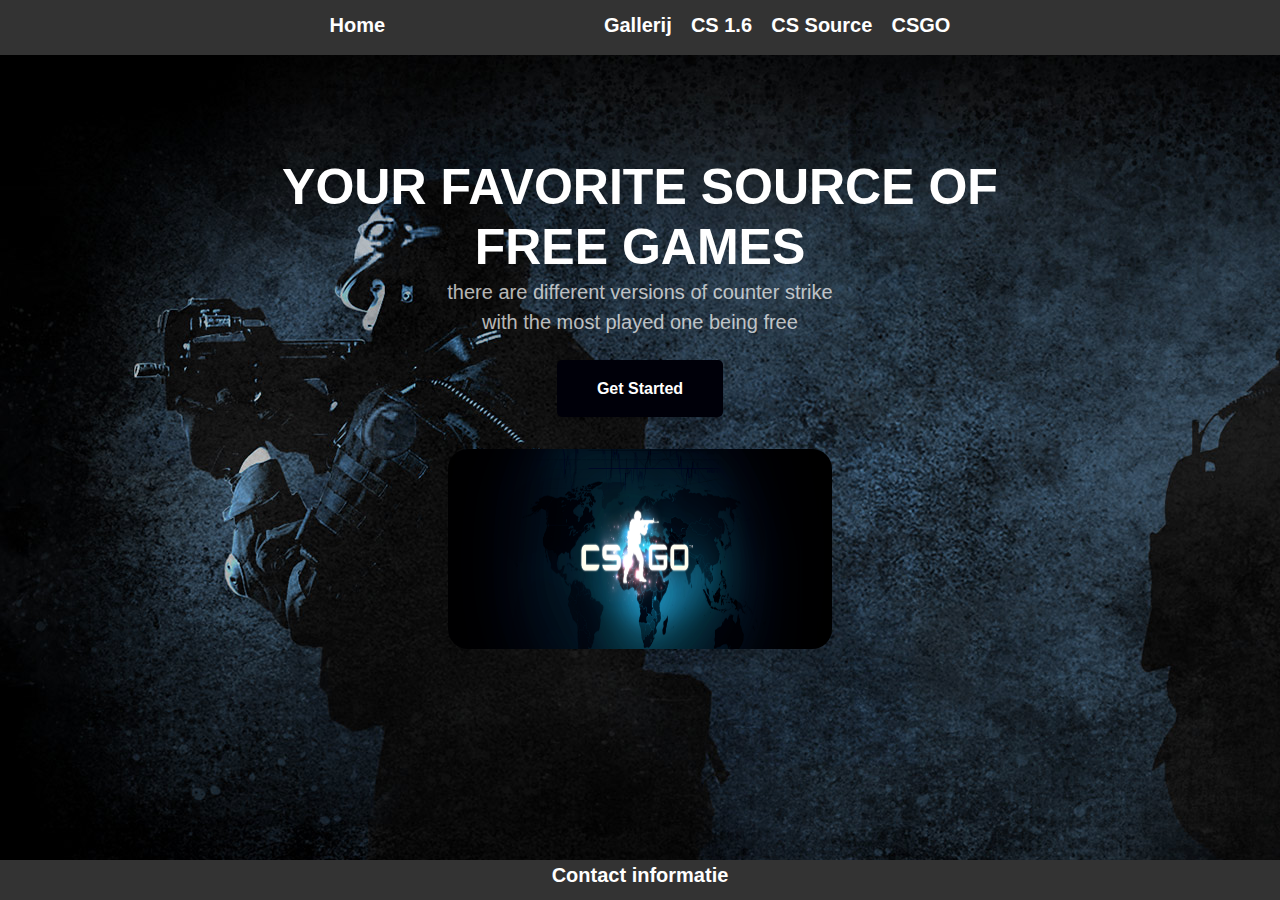
<file: Index.html>
<!DOCTYPE html>
<html lang="en">
<head>
    <meta charset="UTF-8">
    <meta name="viewport" content="width=device-width, initial-scale=1">
    <title>Counter-Strike</title>
    <link rel="stylesheet" type="text/css" href="CSS/CSSHome.css">
    <link rel="stylesheet" href="/CSS/bootstrap.min.css">
</head>
<body class="body" style="background-image: url('images/csbackground.jpg');">

<ul class="menubar" >
    <li class="menu1"><a class="white" href="Index.html" > Home</a> </li>
    <li class="menu2"><a class="white" href="Detail/DetailCsgo.html" > CSGO</a> </li>
    <li class="menu2"><a class="white" href="https://nl.wikipedia.org/wiki/Counter-Strike:_Source" > CS Source</a> </li>
    <li class="menu2"><a class="white" href="https://nl.wikipedia.org/wiki/Counter-Strike" > CS 1.6</a> </li>
    <li class="menu2"><a class="white" href="Detail/DetailGallerij.html" >Gallerij</a> </li>
</ul>
<div>

    <h1 class="title">
        YOUR FAVORITE SOURCE OF <br> FREE GAMES
    </h1>
    <p class="bottomtitle">
        there are different versions of counter strike <br> with the most played one being free
    </p>
    <br>
    <a class="btn3" href="Detail/DetailGallerij.html">Get Started</a>
    <br>
    <br>
    <br>
    <img class="center" src="images/csheader.png" alt="logo counter strike" width="200" height="200" />

</div>
<!--
<figure class="figure">
    <img class="image"  src="images/forocounterstrike.jpg" alt="Photograph of counterstrike global offensive " />
    <br>
    <figcaption>latest version of the counterstrike games</figcaption>
</figure>

<p>verschillende counterstrike games</p>
<br>
<a href="Detail/DetailCsgo.html">  <img src="images/1520886847_CSGO-Logo.png" alt="logo counter strike" width="300" height="300" /></a>
<a href="Detail/DetailSource.html" ><img src="images/logosource.png" alt="logo counter strike" width="500" height="300" /> </a>
<a href="Detail/Detail1.6.html"> <img src="images/cs1.6.jpg" alt="logo counter strike" width="300" height="300" /> </a>
<br>
//-->
<div class="footer">
    <p><a class="white" href="Contact/Contact.html" > Contact informatie</a></p>
</div>

</body>
</html>
</file>
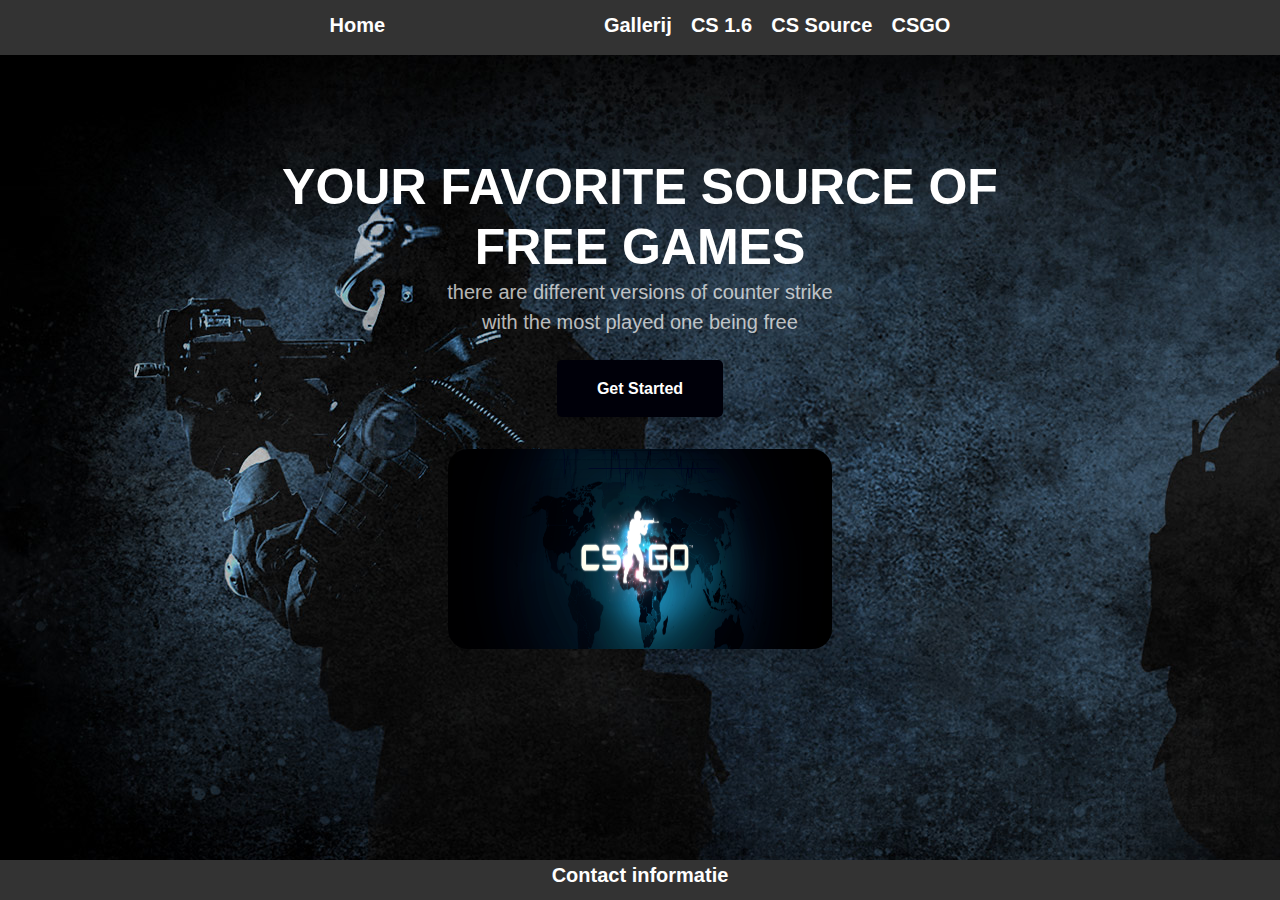
<file: index.html>
<!DOCTYPE html>
<html lang="en">
<head>
    <meta charset="UTF-8">
    <meta name="viewport" content="width=device-width, initial-scale=1">
    <title>Counter-Strike</title>
    <link rel="stylesheet" type="text/css" href="CSS/CSSHome.css">
    <link rel="stylesheet" href="/CSS/bootstrap.min.css">
</head>
<body class="body" style="background-image: url('images/csbackground.jpg');">

<ul class="menubar" >
    <li class="menu1"><a class="white" href="index.html" > Home</a> </li>
    <li class="menu2"><a class="white" href="Detail/DetailCsgo.html" > CSGO</a> </li>
    <li class="menu2"><a class="white" href="https://nl.wikipedia.org/wiki/Counter-Strike:_Source" > CS Source</a> </li>
    <li class="menu2"><a class="white" href="https://nl.wikipedia.org/wiki/Counter-Strike" > CS 1.6</a> </li>
    <li class="menu2"><a class="white" href="Detail/DetailGallerij.html" >Gallerij</a> </li>
</ul>
<div>

    <h1 class="title">
        YOUR FAVORITE SOURCE OF <br> FREE GAMES
    </h1>
    <p class="bottomtitle">
        there are different versions of counter strike <br> with the most played one being free
    </p>
    <br>
    <a class="btn3" href="Detail/DetailGallerij.html">Get Started</a>
    <br>
    <br>
    <br>
    <img class="center" src="images/csheader.png" alt="logo counter strike" width="200" height="200" />

</div>
<!--
<figure class="figure">
    <img class="image"  src="images/forocounterstrike.jpg" alt="Photograph of counterstrike global offensive " />
    <br>
    <figcaption>latest version of the counterstrike games</figcaption>
</figure>

<p>verschillende counterstrike games</p>
<br>
<a href="Detail/DetailCsgo.html">  <img src="images/1520886847_CSGO-Logo.png" alt="logo counter strike" width="300" height="300" /></a>
<a href="Detail/DetailSource.html" ><img src="images/logosource.png" alt="logo counter strike" width="500" height="300" /> </a>
<a href="Detail/Detail1.6.html"> <img src="images/cs1.6.jpg" alt="logo counter strike" width="300" height="300" /> </a>
<br>
//-->
<div class="footer">
    <p><a class="white" href="Contact/Contact.html" > Contact informatie</a></p>
</div>

</body>
</html>
</file>
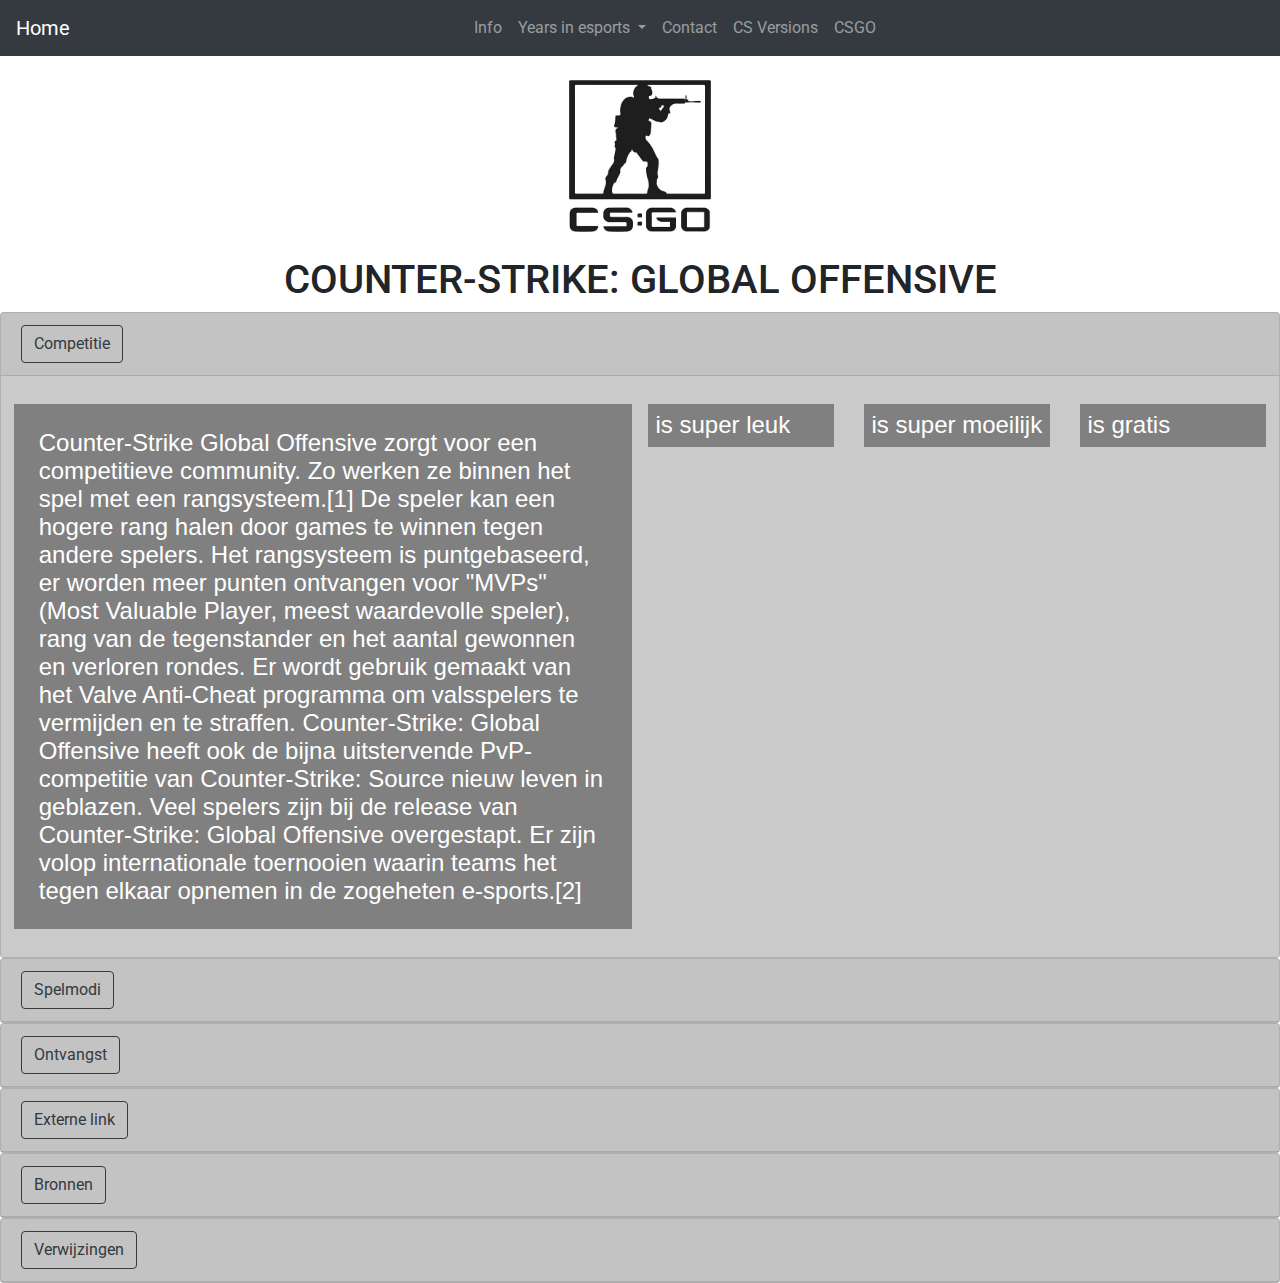
<file: DetailCsgo.html>
<!DOCTYPE html>
<html lang="en">

<head>
    <meta charset="UTF-8">
    <meta name="viewport" content="width=device-width, initial-scale=1">
    <link rel="stylesheet" href="css/bootstrap.css">
    <link href="https://fonts.googleapis.com/css2?family=Baloo+2:wght@800&display=swap" rel="stylesheet">
    <link rel="stylesheet" href="css/all.css">
    <link href="https://fonts.googleapis.com/css2?family=Roboto:wght@300&display=swap" rel="stylesheet">
    <link rel="stylesheet" href="css/style.css">
    <link rel="stylesheet" href="css/CSSDetail.css">
    <title>CSGO</title>
</head>
<body>
<nav class="navbar navbar-expand-md navbar-dark bg-dark">
    <a class="navbar-brand" href="index.html">Home <span class="sr-only">(huidig)</span></a>

    <button class="navbar-toggler" type="button"
            data-toggle="collapse"
            data-target=".navbar-collapse"
            aria-controls="navbarDeTulp" aria-expanded="false" aria-label="Toggle navigation">
        <span class="navbar-toggler-icon"></span>
    </button>

    <div class="nav collapse mr-auto navbar-collapse justify-content-center" id="navbar">
        <ul class="navbar-nav">
            <li class="nav-item">
                <a class="nav-link" href="DetailGallerij.html">Info</a>
            </li>
            <li class="nav-item dropdown">
                <a class="nav-link dropdown-toggle" href="#" id="navbarDropdown" role="button" data-toggle="dropdown" aria-haspopup="true" aria-expanded="false">
                    Years in esports
                </a>
                <div class="dropdown-menu bg-dark" aria-labelledby="navbarDropdown">
                    <a class="dropdown-item text-light" href="Esports2019.html">esports 2019</a>
                    <a class="dropdown-item text-light" href="Esports2018.html">esports 2018</a>
                </div>
            </li>
            <li class="nav-item">
                <a class="nav-link" href="Contact.html"> Contact</a>
            </li>
            <li class="nav-item">
                <a class="nav-link" href="DetailSource.html">CS Versions</a>
            </li>
            <li class="nav-item">
                <a class="nav-link" href="DetailCsgo.html">CSGO</a>
            </li>
        </ul>
    </div>
</nav>
<div class="container">
    <div class="row">
        <div class="col-md-8 offset-md-2 text-center">
            <img src="img/csgologo.jpg" alt="logo counter strike" width="200" height="200" />
            <h1 class="hoofd">Counter-Strike: Global Offensive</h1>
        </div>

    </div>

</div>
<div id="accordion">
    <div class="card">
        <div class="card-header" id="headingOne">
            <h5 class="mb-0">
                <button class="btn btn-outline-dark" data-toggle="collapse" data-target="#collapseOne" aria-expanded="true" aria-controls="collapseOne">
                    Competitie
                </button>
            </h5>
        </div>

        <div id="collapseOne" class="collapse show" aria-labelledby="headingOne" data-parent="#accordion">
            <div class="card-body">
                <div class="row">
                    <div class="col-md-6 p-2 ">
                        <p class="a" >  Counter-Strike Global Offensive zorgt voor een competitieve community. Zo werken ze binnen het spel met een rangsysteem.[1]
                            De speler kan een hogere rang halen door games te winnen tegen andere spelers. Het rangsysteem is puntgebaseerd, er worden
                            meer punten ontvangen voor "MVPs" (Most Valuable Player, meest waardevolle speler), rang van de tegenstander en het aantal
                            gewonnen en verloren rondes. Er wordt gebruik gemaakt van het Valve Anti-Cheat programma om valsspelers te vermijden en te
                            straffen. Counter-Strike: Global Offensive heeft ook de bijna uitstervende PvP-competitie van Counter-Strike: Source nieuw leven in
                            geblazen. Veel spelers zijn bij de release van Counter-Strike: Global Offensive overgestapt. Er zijn volop internationale toernooien waarin teams het
                            tegen elkaar opnemen in de zogeheten e-sports.[2]</p>

                    </div>
                    <div class="col-md-6 p-2">
                        <div class="row">
                            <div class="col">
                                <p class="a"> is super leuk</p>
                            </div>
                            <div class="col">
                                <p class="a"> is super moeilijk</p>
                            </div>
                            <div class="col">
                                <p class="a"> is gratis</p>
                            </div>

                        </div>
                    </div>

                </div>

            </div>
        </div>
    </div>
    <div class="card">
        <div class="card-header" id="headingTwo">
            <h5 class="mb-0">
                <button class="btn btn-outline-dark collapsed" data-toggle="collapse" data-target="#collapseTwo" aria-expanded="false" aria-controls="collapseTwo">
                    Spelmodi
                </button>
            </h5>
        </div>
        <div id="collapseTwo" class="collapse" aria-labelledby="headingTwo" data-parent="#accordion">
            <div class="card-body">
                <p class="b">Er zijn zeven verschillende <a href="https://nl.wikipedia.org/wiki/Spelmodus">spelmodi</a> in Counter-Strike: Global Offensive.</p>
                <ul class="a">
                    <li><b>Classic Casual en Competitive:</b> De bekendste en meest gespeelde modus. In deze modi zijn zowel bom-missies als gijzelingsmissies een mogelijkheid. Het is de bedoeling om de tegenstanders uit te
                        schakelen, de bom te planten (als terrorist) of onschadelijk te maken (als Counter-Terrorist).</li>
                    <li><b>Arms Race:</b> In deze modus is het de bedoeling om tegenstanders uit te schakelen. Als men twee keer iemand neerschiet of een keer doodsteekt, wordt men beloond met een beter wapen. Wie als eerst met
                        alle wapens iemand vermoordt, is de winnaar.</li>
                    <li><b>Demolition:</b> Als men in deze modus iemand uitschakelt, wordt men beloond met een wapen uit een voorgeprogrammeerde set wapens.</li>
                    <li><b>Deathmatch:</b> In deze modus is het de bedoeling dat men de spelers van het andere team uitschakelt. Als men iemand vermoordt, krijgt men punten. Wie aan het einde van de tien minuten durende ronde de meeste punten heeft behaald, wint.[3]</li>
                    <li><b>Flying Scoutsman:</b> In deze modus speelt men met de Scout, ofwel de SSG-08, en met het mes. De levels hebben een lage <a href="https://nl.wikipedia.org/wiki/Zwaartekracht">zwaartekracht</a> waardoor de spelers onder andere hoger kunnen springen.</li>
                    <li><b>Wingman:</b> Wingman is vergelijkbaar met Competitive, alleen zijn er twee teams van twee spelers en wordt er gespeeld op kleinere of verkleinde maps.</li>
                    <li><b>Danger Zone:</b> Danger Zone is een <a href="https://nl.wikipedia.org/wiki/Battle_royale_(genre)">Battle Royale </a> spelmodus. 16 tot 18 spelers spelen op een grote map en vechten om als laatste over te blijven.[4]</li>
                </ul>
            </div>
        </div>
    </div>
    <div class="card">
        <div class="card-header" id="headingThree">
            <h5 class="mb-0">
                <button class="btn btn-outline-dark collapsed" data-toggle="collapse" data-target="#collapseThree" aria-expanded="false" aria-controls="collapseThree">
                    Ontvangst
                </button>
            </h5>
        </div>
        <div id="collapseThree" class="collapse" aria-labelledby="headingThree" data-parent="#accordion">
            <div class="card-body">
                <p class="a">Het spel is positief ontvangen door critici. Op Metacritic is de gemiddelde score een 8,3. Gamer.nl noemde het "een van de beste first person shooters van het moment".[5] De pc-versie had meer succes dan de console versies. De console versie wordt
                    dan ook al jaren niet meer onderhouden, in tegenstelling tot de pc-versie waar er nog regelmatig updates en upgrades uitkomen.</p>

            </div>
        </div>
    </div>
    <div class="card">
        <div class="card-header" id="headingFour">
            <h5 class="mb-0">
                <button class="btn btn-outline-dark collapsed" data-toggle="collapse" data-target="#collapseFour" aria-expanded="false" aria-controls="collapseOne">
                    Externe link
                </button>
            </h5>
        </div>

        <div id="collapseFour" class="collapse" aria-labelledby="headingFour" data-parent="#accordion">
            <div class="card-body">
                <a href="https://store.steampowered.com/app/730/CounterStrike_Global_Offensive/">Counter-Strike: Global Offensive</a> op <a href="https://nl.wikipedia.org/wiki/Steam_(softwareplatform)">Steam</a>

            </div>
        </div>
    </div>
    <div class="card">
        <div class="card-header" id="headingFive">
            <h5 class="mb-0">
                <button class="btn btn-outline-dark collapsed" data-toggle="collapse" data-target="#collapseFive" aria-expanded="false" aria-controls="collapseTwo">
                    Bronnen
                </button>
            </h5>
        </div>
        <div id="collapseFive" class="collapse" aria-labelledby="headingFive" data-parent="#accordion">
            <div class="card-body">
                <ul class="b">
                    <li><a href="https://store.steampowered.com/news/6059/">Valve bevestigt ontwikkeling CS:GO</a> </li>
                    <li><a href="https://www.mobygames.com/game/counter-strike-global-offensive/">Counter-Strike: Global Offensive </a> </li>
                </ul>
            </div>
        </div>
    </div>
    <div class="card">
        <div class="card-header" id="headingSix">
            <h5 class="mb-0">
                <button class="btn btn-outline-dark collapsed" data-toggle="collapse" data-target="#collapseSix" aria-expanded="false" aria-controls="collapseThree">
                    Verwijzingen
                </button>
            </h5>
        </div>
        <div id="collapseSix" class="collapse" aria-labelledby="headingSix" data-parent="#accordion">
            <div class="card-body">
                <ol class="b">
                    <li><a href="https://steamcommunity.com/sharedfiles/filedetails/?id=121582575" target="_blank">Steamcommunity</a> </li>
                    <li><a href="https://web.archive.org/web/20160702081149/http://csgo-emsone.com/katowice-2014/finals/" target="_blank"> EMS One Katowice 2014 - Champions </a> (gearchiveerd)</li>
                    <li><a href="https://store.steampowered.com/news/?feed=steam_updates&appids=730" target="_blank">Counter-Strike: Global Offensive</a> Steam.com </li>
                    <li><a href="https://blog.counter-strike.net/index.php/2018/12/21530/" target="_blank"> Blogpagina</a> op Counter-strike.net </li>
                </ol>
            </div>
        </div>
    </div>
</div>



<script src="https://code.jquery.com/jquery-3.3.1.slim.min.js" integrity="sha384-q8i/X+965DzO0rT7abK41JStQIAqVgRVzpbzo5smXKp4YfRvH+8abtTE1Pi6jizo" crossorigin="anonymous"></script>
<script src="https://cdnjs.cloudflare.com/ajax/libs/popper.js/1.14.7/umd/popper.min.js" integrity="sha384-UO2eT0CpHqdSJQ6hJty5KVphtPhzWj9WO1clHTMGa3JDZwrnQq4sF86dIHNDz0W1" crossorigin="anonymous"></script>
<script src="https://stackpath.bootstrapcdn.com/bootstrap/4.3.1/js/bootstrap.min.js" integrity="sha384-JjSmVgyd0p3pXB1rRibZUAYoIIy6OrQ6VrjIEaFf/nJGzIxFDsf4x0xIM+B07jRM" crossorigin="anonymous"></script>

</body>
</html>
</file>
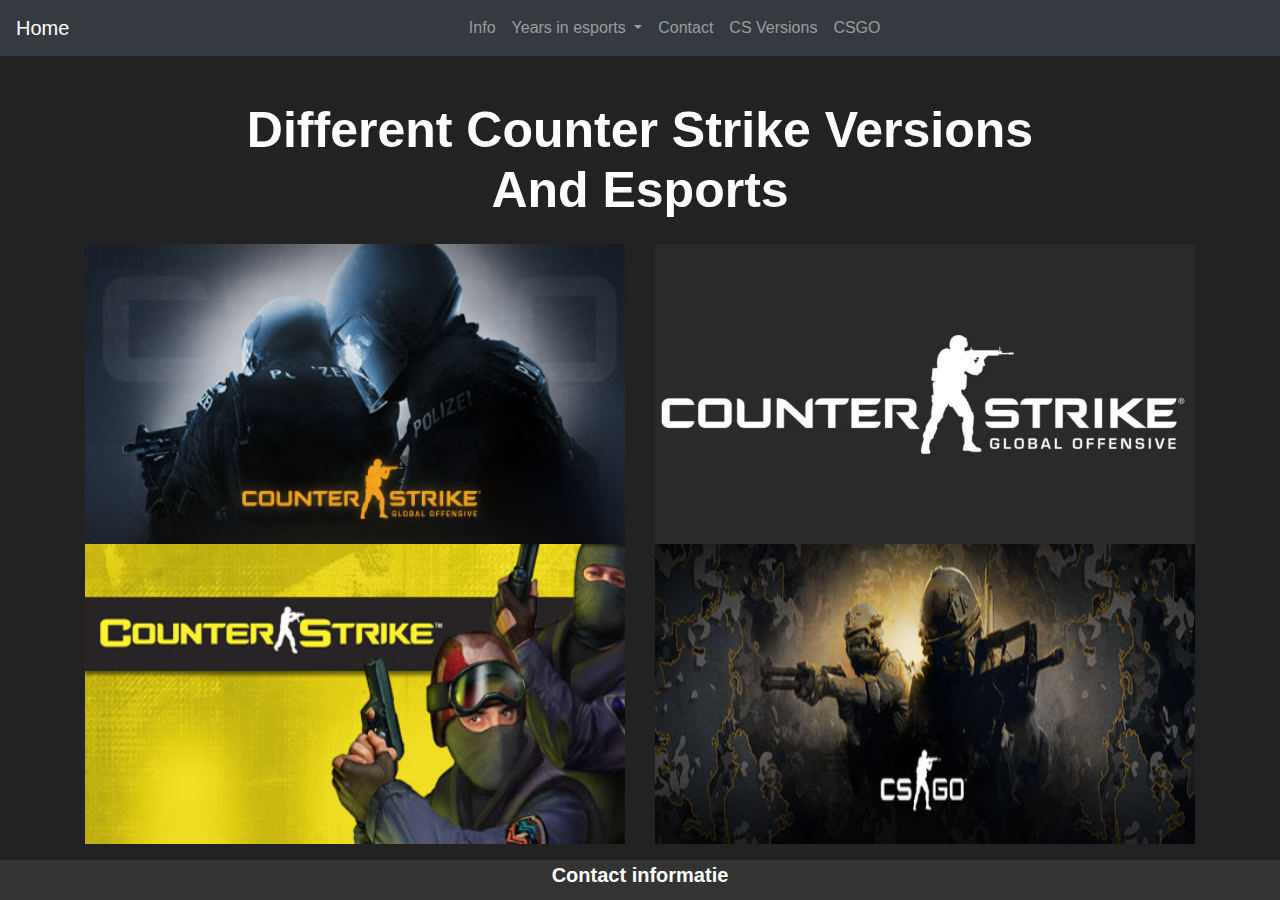
<file: DetailGallerij.html>
<!DOCTYPE html>
<html lang="en">
<head>
    <meta charset="UTF-8">
    <meta name="viewport" content="width=device-width, initial-scale=1">
    <title>Counter-Strike</title>
    <link rel="stylesheet" type="text/css" href="css/CSSGallerij.css">
    <link rel="stylesheet" href="css/bootstrap.min.css">
</head>
<body class="body" style="background: #222222;">
<nav class="navbar navbar-expand-md navbar-dark bg-dark">
    <a class="navbar-brand" href="index.html">Home <span class="sr-only">(huidig)</span></a>

    <button class="navbar-toggler" type="button"
            data-toggle="collapse"
            data-target=".navbar-collapse"
            aria-controls="navbarDeTulp" aria-expanded="false" aria-label="Toggle navigation">
        <span class="navbar-toggler-icon"></span>
    </button>

    <div class="nav collapse mr-auto navbar-collapse justify-content-center" id="navbar">
        <ul class="navbar-nav">
            <li class="nav-item">
                <a class="nav-link" href="DetailGallerij.html">Info</a>
            </li>
            <li class="nav-item dropdown">
                <a class="nav-link dropdown-toggle" href="#" id="navbarDropdown" role="button" data-toggle="dropdown" aria-haspopup="true" aria-expanded="false">
                    Years in esports
                </a>
                <div class="dropdown-menu bg-dark" aria-labelledby="navbarDropdown">
                    <a class="dropdown-item text-light" href="Esports2019.html">esports 2019</a>
                    <a class="dropdown-item text-light" href="Esports2018.html">esports 2018</a>
                </div>
            </li>
            <li class="nav-item">
                <a class="nav-link" href="Contact.html"> Contact</a>
            </li>
            <li class="nav-item">
                <a class="nav-link" href="DetailSource.html">CS Versions</a>
            </li>
            <li class="nav-item">
                <a class="nav-link" href="DetailCsgo.html">CSGO</a>
            </li>
        </ul>
    </div>
</nav>

<div class="container">
    <div class="row">
        <div class="col">
            <h1 class="title">
                Different Counter Strike Versions <br> And Esports
            </h1>
        </div>
    </div>

    <br>
    <div class="row">
        <div class="col-md-6">
            <img src="img/csgoOfensive.jpg" alt="Avatar" class="image">
        </div>
        <div class="col-md-6">
            <img src="img/forocounterstrike.jpg" alt="Avatar" class="image">
        </div>
    </div>
    <div class="row">
        <div class="col-md-6">
            <img src="img/cs1.6.jpg" alt="Avatar" class="image">
        </div>
        <div class="col-md-6">
            <img src="img/header_586x192.jpg" alt="Avatar" class="image">
        </div>
    </div>



</div>


<div class="footer">
    <p><a class="white" href="Contact.html" > Contact informatie</a></p>
</div>

<script src="https://code.jquery.com/jquery-3.3.1.slim.min.js" integrity="sha384-q8i/X+965DzO0rT7abK41JStQIAqVgRVzpbzo5smXKp4YfRvH+8abtTE1Pi6jizo" crossorigin="anonymous"></script>
<script src="https://cdnjs.cloudflare.com/ajax/libs/popper.js/1.14.7/umd/popper.min.js" integrity="sha384-UO2eT0CpHqdSJQ6hJty5KVphtPhzWj9WO1clHTMGa3JDZwrnQq4sF86dIHNDz0W1" crossorigin="anonymous"></script>
<script src="https://stackpath.bootstrapcdn.com/bootstrap/4.3.1/js/bootstrap.min.js" integrity="sha384-JjSmVgyd0p3pXB1rRibZUAYoIIy6OrQ6VrjIEaFf/nJGzIxFDsf4x0xIM+B07jRM" crossorigin="anonymous"></script>

</body>
</html>
</file>
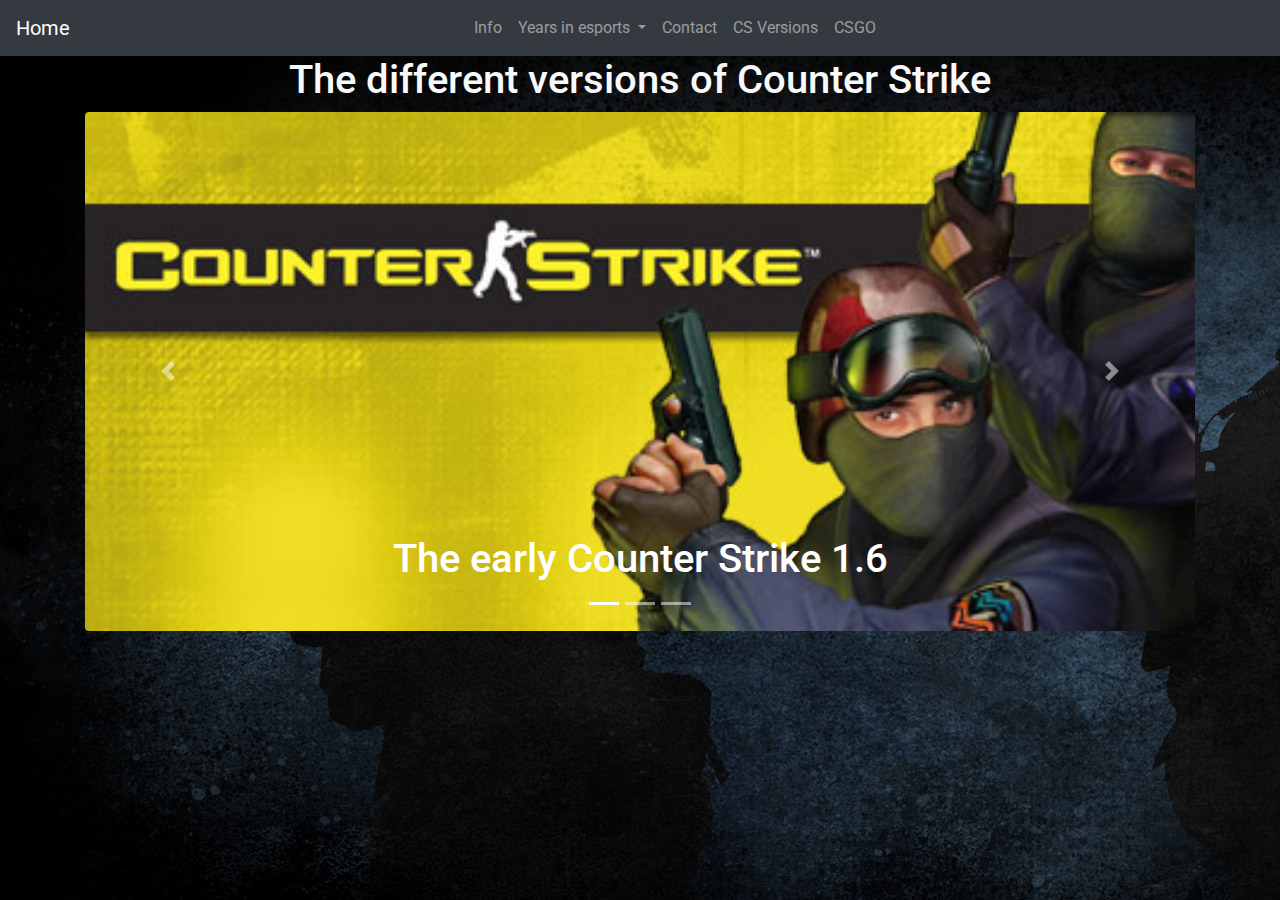
<file: DetailSource.html>
<!DOCTYPE html>
<html lang="en">
<head>
    <meta charset="UTF-8">
    <meta name="viewport" content="width=device-width, initial-scale=1">
    <title>Counter-Strike</title>
    <link rel="stylesheet" href="css/bootstrap.css">
    <link href="https://fonts.googleapis.com/css2?family=Baloo+2:wght@800&display=swap" rel="stylesheet">
    <link rel="stylesheet" href="css/all.css">
    <link href="https://fonts.googleapis.com/css2?family=Roboto:wght@300&display=swap" rel="stylesheet">
    <link rel="stylesheet" href="css/style.css">
    <link rel="stylesheet" href="css/CSSHome.css">

</head>
<body background="img/csbackground.jpg" >
<nav class="navbar navbar-expand-md navbar-dark bg-dark">
    <a class="navbar-brand" href="index.html">Home <span class="sr-only">(huidig)</span></a>

    <button class="navbar-toggler" type="button"
            data-toggle="collapse"
            data-target=".navbar-collapse"
            aria-controls="navbarDeTulp" aria-expanded="false" aria-label="Toggle navigation">
        <span class="navbar-toggler-icon"></span>
    </button>

    <div class="nav collapse mr-auto navbar-collapse justify-content-center" id="navbar">
        <ul class="navbar-nav">
            <li class="nav-item">
                <a class="nav-link" href="DetailGallerij.html">Info</a>
            </li>
            <li class="nav-item dropdown">
                <a class="nav-link dropdown-toggle" href="#" id="navbarDropdown" role="button" data-toggle="dropdown" aria-haspopup="true" aria-expanded="false">
                    Years in esports
                </a>
                <div class="dropdown-menu bg-dark" aria-labelledby="navbarDropdown">
                    <a class="dropdown-item text-light" href="Esports2019.html">esports 2019</a>
                    <a class="dropdown-item text-light" href="Esports2018.html">esports 2018</a>
                </div>
            </li>
            <li class="nav-item">
                <a class="nav-link" href="Contact.html"> Contact</a>
            </li>
            <li class="nav-item">
                <a class="nav-link" href="DetailSource.html">CS Versions</a>
            </li>
            <li class="nav-item">
                <a class="nav-link" href="DetailCsgo.html">CSGO</a>
            </li>
        </ul>
    </div>
</nav>
<div class="container">
    <div class="row">
        <div class="col-md-12 text-center">
            <h1 class="text-light">
                The different versions of Counter Strike
            </h1>
        </div>
    </div>
    <div id="carousel" class="carousel slide" data-ride="carousel">
        <ol class="carousel-indicators">
            <li data-target="#carousel" data-slide-to="0" class="active"></li>
            <li data-target="#carousel" data-slide-to="1"></li>
            <li data-target="#carousel" data-slide-to="2"></li>
        </ol>
        <div class="carousel-inner rounded">
            <div class="carousel-item active">
                <img src="img/cs1.6.jpg" class="d-block w-100" alt="/">
                <div class="carousel-caption d-none d-md-block">
                   <h1>The early Counter Strike 1.6</h1>
                </div>
            </div>
            <div class="carousel-item">
                <img src="img/csjumbo.jpg" class="d-block w-100" alt="/">
                <div class="carousel-caption d-none d-md-block">
                    The most recent and popular Counter Strike Global Offensive
                </div>
            </div>
            <div class="carousel-item">
                <img src="img/forocounterstrike.jpg" class="d-block w-100" alt="/">
                <div class="carousel-caption d-none d-md-block">
                    <h1>Counter Strike Source is the first of the series</h1>
                </div>
            </div>
        </div>
        <a class="carousel-control-prev" href="#carousel" role="button" data-slide="prev">
            <span class="carousel-control-prev-icon" aria-hidden="true"></span>
            <span class="sr-only">Previous</span>
        </a>
        <a class="carousel-control-next" href="#carousel" role="button" data-slide="next">
            <span class="carousel-control-next-icon" aria-hidden="true"></span>
            <span class="sr-only">Next</span>
        </a>
    </div>
</div>


<script src="https://code.jquery.com/jquery-3.3.1.slim.min.js" integrity="sha384-q8i/X+965DzO0rT7abK41JStQIAqVgRVzpbzo5smXKp4YfRvH+8abtTE1Pi6jizo" crossorigin="anonymous"></script>
<script src="https://cdnjs.cloudflare.com/ajax/libs/popper.js/1.14.7/umd/popper.min.js" integrity="sha384-UO2eT0CpHqdSJQ6hJty5KVphtPhzWj9WO1clHTMGa3JDZwrnQq4sF86dIHNDz0W1" crossorigin="anonymous"></script>
<script src="https://stackpath.bootstrapcdn.com/bootstrap/4.3.1/js/bootstrap.min.js" integrity="sha384-JjSmVgyd0p3pXB1rRibZUAYoIIy6OrQ6VrjIEaFf/nJGzIxFDsf4x0xIM+B07jRM" crossorigin="anonymous"></script>

</body>
</html>
</file>
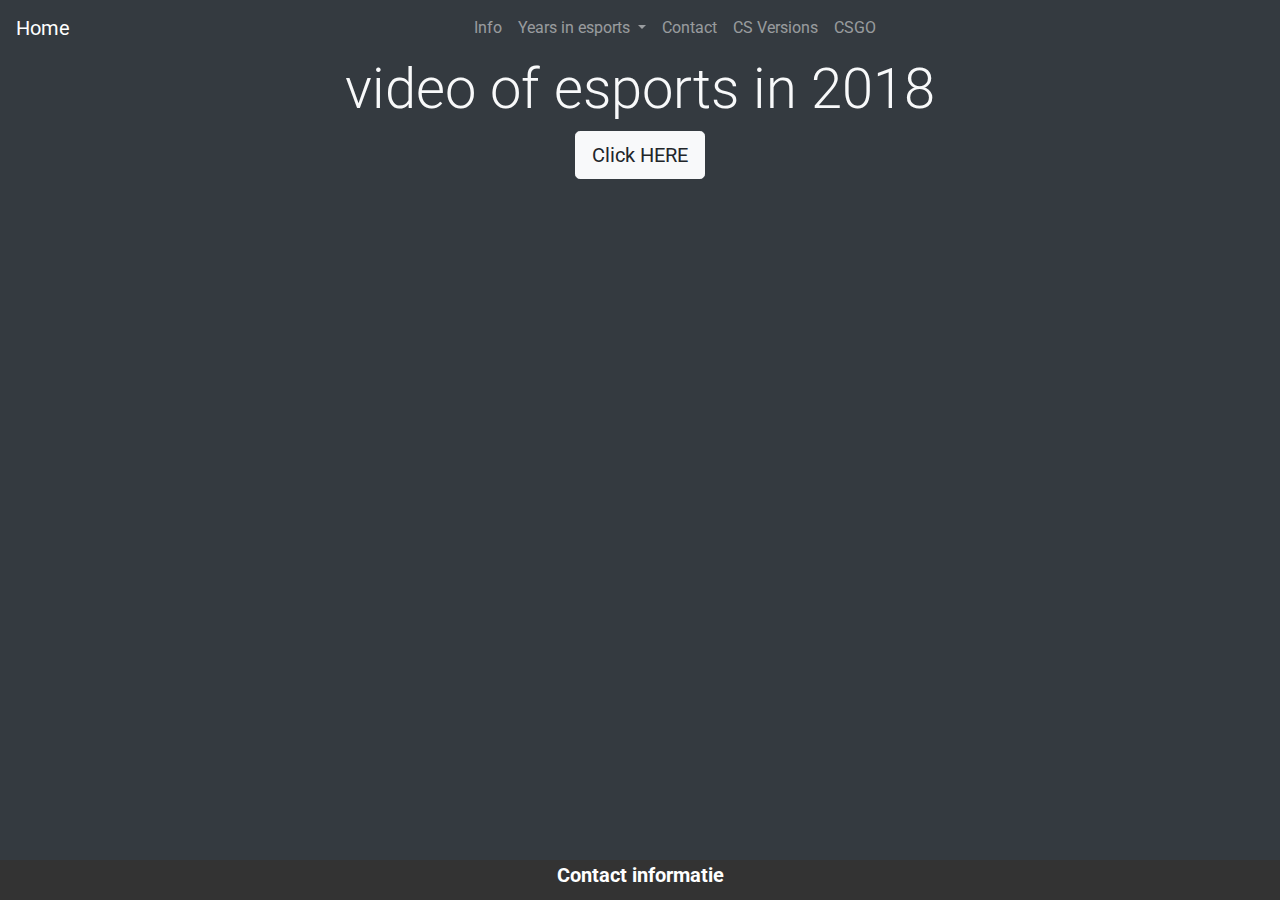
<file: Esports2018.html>
<!DOCTYPE html>
<html lang="en">
<head>
    <meta charset="UTF-8">
    <meta name="viewport" content="width=device-width, initial-scale=1">
    <title>Counter-Strike</title>
    <link rel="stylesheet" href="css/bootstrap.css">
    <link href="https://fonts.googleapis.com/css2?family=Baloo+2:wght@800&display=swap" rel="stylesheet">
    <link rel="stylesheet" href="css/all.css">
    <link href="https://fonts.googleapis.com/css2?family=Roboto:wght@300&display=swap" rel="stylesheet">
    <link rel="stylesheet" href="css/style.css">
    <link rel="stylesheet" href="css/CSSHome.css">

</head>
<body class="bg-dark">
<nav class="navbar navbar-expand-md navbar-dark bg-dark">
    <a class="navbar-brand" href="index.html">Home <span class="sr-only">(huidig)</span></a>

    <button class="navbar-toggler" type="button"
            data-toggle="collapse"
            data-target=".navbar-collapse"
            aria-controls="navbarDeTulp" aria-expanded="false" aria-label="Toggle navigation">
        <span class="navbar-toggler-icon"></span>
    </button>

    <div class="nav collapse mr-auto navbar-collapse justify-content-center" id="navbar">
        <ul class="navbar-nav">
            <li class="nav-item">
                <a class="nav-link" href="DetailGallerij.html">Info</a>
            </li>
            <li class="nav-item dropdown">
                <a class="nav-link dropdown-toggle" href="#" id="navbarDropdown" role="button" data-toggle="dropdown" aria-haspopup="true" aria-expanded="false">
                    Years in esports
                </a>
                <div class="dropdown-menu bg-dark" aria-labelledby="navbarDropdown">
                    <a class="dropdown-item text-light" href="Esports2019.html">esports 2019</a>
                    <a class="dropdown-item text-light" href="Esports2018.html">esports 2018</a>
                </div>
            </li>
            <li class="nav-item">
                <a class="nav-link" href="Contact.html"> Contact</a>
            </li>
            <li class="nav-item">
                <a class="nav-link" href="DetailSource.html">CS Versions</a>
            </li>
            <li class="nav-item">
                <a class="nav-link" href="DetailCsgo.html">CSGO</a>
            </li>
        </ul>
    </div>
</nav>
<div class="container">
    <div class="row">
        <div class="col-md-12 text-center">
            <h1 class="display-4 text-light">video of esports in 2018 </h1>
            <button id="btnPlayYouTube"
                    type="button" class="btn btn-light btn-lg" data-toggle="modal"
                    data-target="#YouTubeModal">
                Click HERE
            </button>
        </div>
    </div>
</div>

<div class="modal fade" id="YouTubeModal" tabindex="-1" role="dialog" aria-labelledby="myModalLabel" aria-hidden="true">
    <div class="modal-dialog modal-lg" role="document">
        <div class="modal-content">
            <div class="modal-header bg-dark text-light">
                <h4 class="modal-title" id="myModalLabel">Biggest event in Esports for CSGO</h4>
                <button type="button" class="close" data-dismiss="modal" aria-label="Close">
                    <span aria-hidden="true">&times;</span>
                </button>
            </div>
            <div class="modal-body">
                <iframe width="100%" height="400" src="https://www.youtube.com/embed/aKvqMFs2544" frameborder="0"
                        allow="accelerometer; autoplay; encrypted-media; gyroscope; picture-in-picture"
                        allowfullscreen></iframe>
            </div>
        </div>
    </div>
</div>

<div class="footer">
    <p><a class="white" href="Contact.html" > Contact informatie</a></p>
</div>
<script src="https://code.jquery.com/jquery-3.3.1.slim.min.js" integrity="sha384-q8i/X+965DzO0rT7abK41JStQIAqVgRVzpbzo5smXKp4YfRvH+8abtTE1Pi6jizo" crossorigin="anonymous"></script>
<script src="https://cdnjs.cloudflare.com/ajax/libs/popper.js/1.14.7/umd/popper.min.js" integrity="sha384-UO2eT0CpHqdSJQ6hJty5KVphtPhzWj9WO1clHTMGa3JDZwrnQq4sF86dIHNDz0W1" crossorigin="anonymous"></script>
<script src="https://stackpath.bootstrapcdn.com/bootstrap/4.3.1/js/bootstrap.min.js" integrity="sha384-JjSmVgyd0p3pXB1rRibZUAYoIIy6OrQ6VrjIEaFf/nJGzIxFDsf4x0xIM+B07jRM" crossorigin="anonymous"></script>

</body>
</html>
</file>
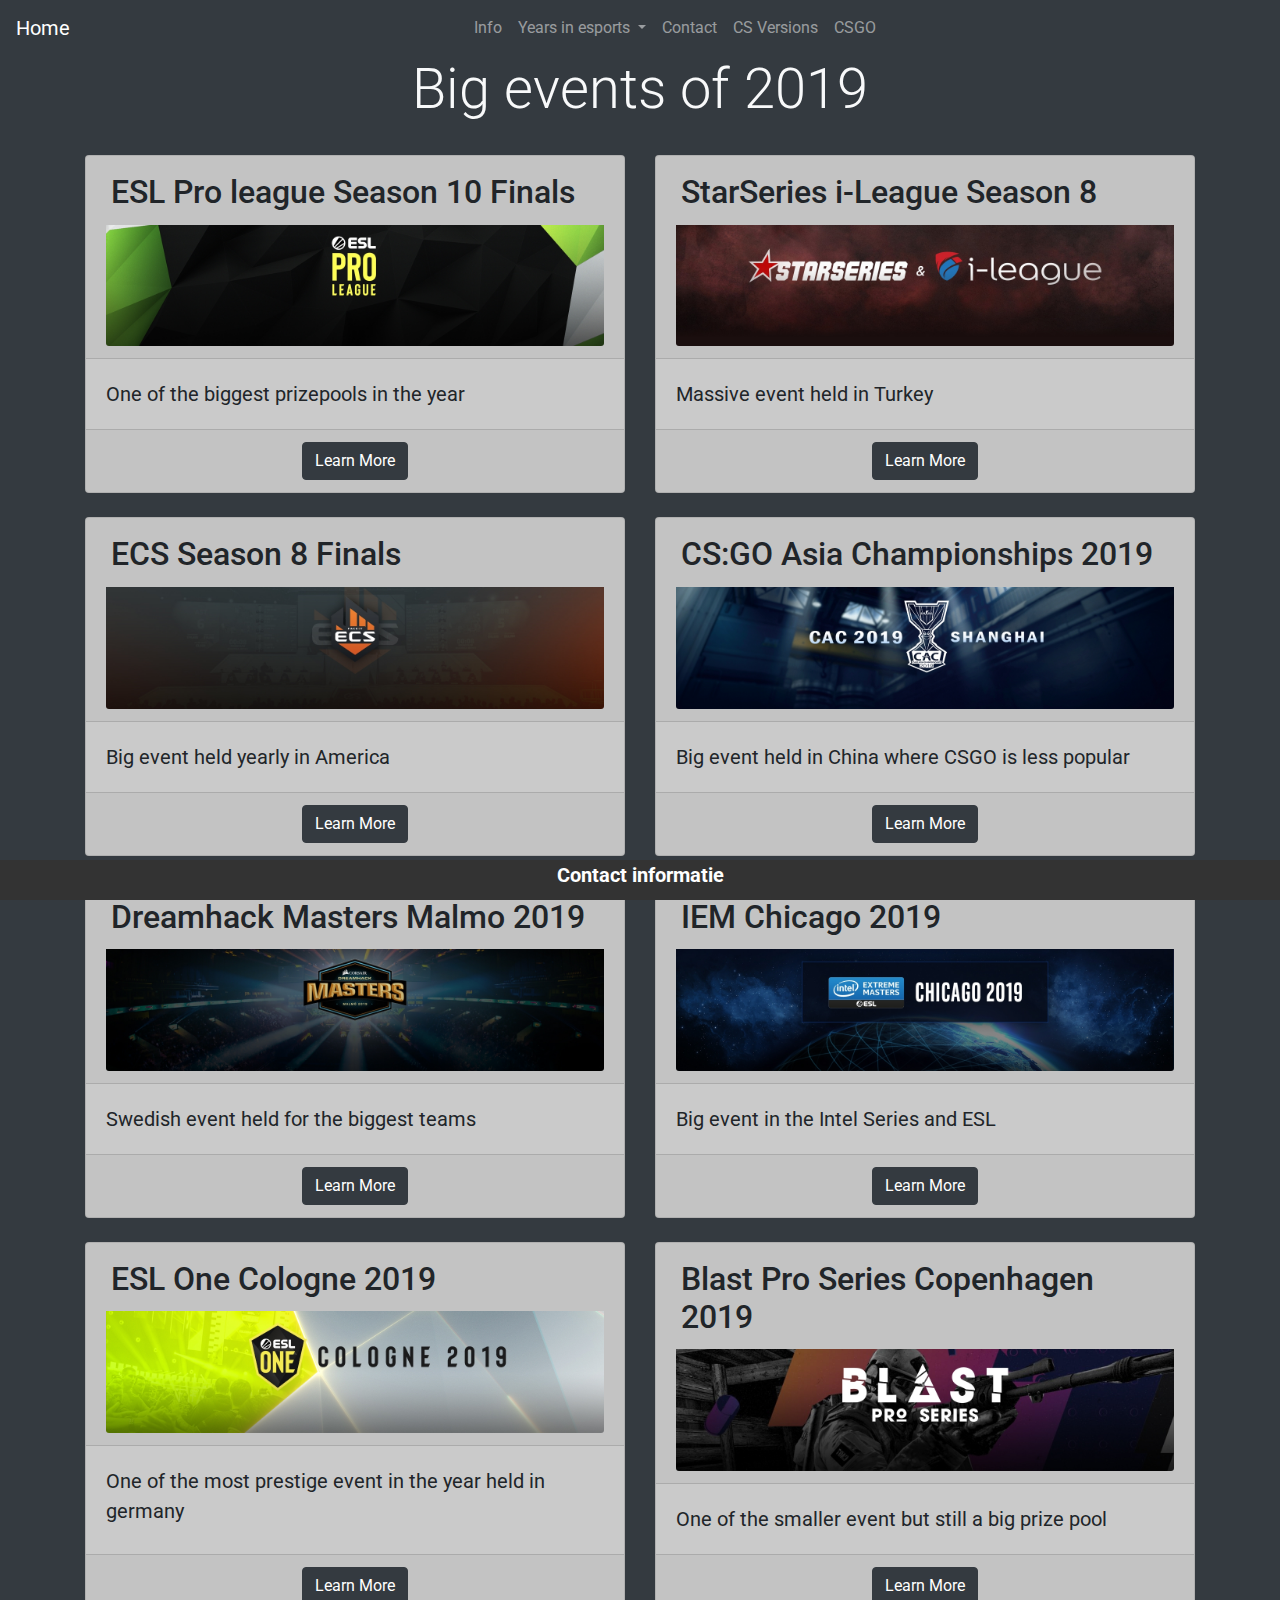
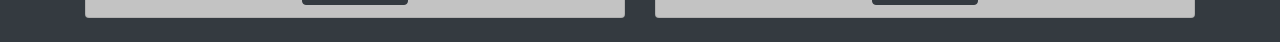
<file: Esports2019.html>
<!DOCTYPE html>
<html lang="en">
<head>
    <meta charset="UTF-8">
    <meta name="viewport" content="width=device-width, initial-scale=1">
    <title>Counter-Strike</title>
    <link rel="stylesheet" href="css/bootstrap.css">
    <link href="https://fonts.googleapis.com/css2?family=Baloo+2:wght@800&display=swap" rel="stylesheet">
    <link rel="stylesheet" href="css/all.css">
    <link href="https://fonts.googleapis.com/css2?family=Roboto:wght@300&display=swap" rel="stylesheet">
    <link rel="stylesheet" href="css/style.css">
    <link rel="stylesheet" href="css/CSSHome.css">

</head>
<body class="bg-dark">
<nav class="navbar navbar-expand-md navbar-dark bg-dark">
    <a class="navbar-brand" href="index.html">Home <span class="sr-only">(huidig)</span></a>

    <button class="navbar-toggler" type="button"
            data-toggle="collapse"
            data-target=".navbar-collapse"
            aria-controls="navbarDeTulp" aria-expanded="false" aria-label="Toggle navigation">
        <span class="navbar-toggler-icon"></span>
    </button>

    <div class="nav collapse mr-auto navbar-collapse justify-content-center" id="navbar">
        <ul class="navbar-nav">
            <li class="nav-item">
                <a class="nav-link" href="DetailGallerij.html">Info</a>
            </li>
            <li class="nav-item dropdown">
                <a class="nav-link dropdown-toggle" href="#" id="navbarDropdown" role="button" data-toggle="dropdown" aria-haspopup="true" aria-expanded="false">
                    Years in esports
                </a>
                <div class="dropdown-menu bg-dark" aria-labelledby="navbarDropdown">
                    <a class="dropdown-item text-light" href="Esports2019.html">esports 2019</a>
                    <a class="dropdown-item text-light" href="Esports2018.html">esports 2018</a>
                </div>
            </li>
            <li class="nav-item">
                <a class="nav-link" href="Contact.html"> Contact</a>
            </li>
            <li class="nav-item">
                <a class="nav-link" href="DetailSource.html">CS Versions</a>
            </li>
            <li class="nav-item">
                <a class="nav-link" href="DetailCsgo.html">CSGO</a>
            </li>
        </ul>
    </div>
</nav>
<div class="container">
    <div class="row">
        <div class="col-md-12 text-center">
            <h1 class="display-4 text-light">Big events of 2019 </h1>
        </div>

    </div>
    <div class="row my-4">
        <div class="col-md-12">
            <div class="card-deck">
                <div class="card card">
                    <div class="card-header">
                        <h2>ESL Pro league Season 10 Finals</h2>
                        <img class="card-img-bottom img-fluid w-100 d-block" src="img/csproleague.jpg" alt="eslproleague" >
                    </div>
                    <div class="card-body">
                        <p class="card-text">
                            One of the biggest prizepools in the year
                        </p>
                    </div>
                    <div class="card-footer text-center">
                        <a href="https://www.hltv.org/events/4697/esl-pro-league-season-10-finals" class="btn btn-dark">Learn More</a>
                    </div>
                </div>
                <div class="card">
                    <div class="card-header">
                        <h2>StarSeries i-League Season 8</h2>
                        <img class="card-img-bottom img-fluid w-100 d-block" src="img/csstar.jpg" alt="starladder">
                    </div>
                    <div class="card-body">
                        <p class="card-text">
                            Massive event held in Turkey
                        </p>
                    </div>
                    <div class="card-footer text-center">
                        <a href="https://www.hltv.org/events/4932/starseries-i-league-season-8" class="btn btn-dark">Learn More</a>
                    </div>
                </div>
            </div>
        </div>
    </div>
    <div class="row my-4">
        <div class="col-md-12">
            <div class="card-deck">
                <div class="card">
                    <div class="card-header">
                        <h2>ECS Season 8 Finals</h2>
                        <img class="card-img-bottom img-fluid d-block w-100" src="img/csECS.jpg" alt="ECS" >
                    </div>
                    <div class="card-body">
                        <p class="card-text">
                            Big event held yearly in America
                        </p>
                    </div>
                    <div class="card-footer text-center">
                        <a href="https://www.hltv.org/events/4926/ecs-season-8-finals" class="btn btn-dark">Learn More</a>
                    </div>
                </div>
                <div class="card">
                    <div class="card-header">
                        <h2>CS:GO Asia Championships 2019</h2>
                        <img class="card-img-bottom img-fluid d-block w-100" src="img/csasia.jpg" alt="asia">
                    </div>
                    <div class="card-body">
                        <p class="card-text">
                            Big event held in China where CSGO is less popular
                        </p>
                    </div>
                    <div class="card-footer text-center">
                        <a href="https://www.hltv.org/events/4680/csgo-asia-championships-2019" class="btn btn-dark">Learn More</a>
                    </div>
                </div>
            </div>
        </div>
    </div>
    <div class="row my-4">
        <div class="col-md-12">
            <div class="card-deck">
                <div class="card">
                    <div class="card-header">
                        <h2>Dreamhack Masters Malmo 2019</h2>
                        <img class="card-img-bottom img-fluid d-block w-100" src="img/csdream.jpg" alt="dreamhack" >
                    </div>
                    <div class="card-body">
                        <p class="card-text">
                            Swedish event held for the biggest teams
                        </p>
                    </div>
                    <div class="card-footer text-center">
                        <a href="https://www.hltv.org/events/4553/dreamhack-masters-malm-2019" class="btn btn-dark">Learn More</a>
                    </div>
                </div>
                <div class="card">
                    <div class="card-header">
                        <h2>IEM Chicago 2019</h2>
                        <img class="card-img-bottom img-fluid d-block w-100" src="img/cschicago.jpg" alt="iemchicago">
                    </div>
                    <div class="card-body">
                        <p class="card-text">
                            Big event in the Intel Series and ESL
                        </p>
                    </div>
                    <div class="card-footer text-center">
                        <a href="https://www.hltv.org/events/4574/iem-chicago-2019" class="btn btn-dark">Learn More</a>
                    </div>
                </div>
            </div>
        </div>
    </div>
    <div class="row my-4">
        <div class="col-md-12">
            <div class="card-deck">
                <div class="card">
                    <div class="card-header">
                        <h2>ESL One Cologne 2019</h2>
                        <img class="card-img-bottom img-fluid d-block w-100" src="img/cscologne.jpg" alt="cologne" >
                    </div>
                    <div class="card-body">
                        <p class="card-text">
                            One of the most prestige event in the year held in germany
                        </p>
                    </div>
                    <div class="card-footer text-center">
                        <a href="https://www.hltv.org/events/4281/esl-one-cologne-2019" class="btn btn-dark">Learn More</a>
                    </div>
                </div>
                <div class="card">
                    <div class="card-header">
                        <h2>Blast Pro Series Copenhagen 2019</h2>
                        <img class="card-img-bottom img-fluid d-block w-100" src="img/csblast.jpg" alt="blast">
                    </div>
                    <div class="card-body">
                        <p class="card-text">
                            One of the smaller event but still a big prize pool
                        </p>
                    </div>
                    <div class="card-footer text-center">
                        <a href="https://www.hltv.org/events/4702/blast-pro-series-copenhagen-2019" class="btn btn-dark">Learn More</a>
                    </div>
                </div>
            </div>
        </div>
    </div>
</div>


<div class="footer">
    <p><a class="white" href="Contact.html" > Contact informatie</a></p>
</div>
<script src="https://code.jquery.com/jquery-3.3.1.slim.min.js" integrity="sha384-q8i/X+965DzO0rT7abK41JStQIAqVgRVzpbzo5smXKp4YfRvH+8abtTE1Pi6jizo" crossorigin="anonymous"></script>
<script src="https://cdnjs.cloudflare.com/ajax/libs/popper.js/1.14.7/umd/popper.min.js" integrity="sha384-UO2eT0CpHqdSJQ6hJty5KVphtPhzWj9WO1clHTMGa3JDZwrnQq4sF86dIHNDz0W1" crossorigin="anonymous"></script>
<script src="https://stackpath.bootstrapcdn.com/bootstrap/4.3.1/js/bootstrap.min.js" integrity="sha384-JjSmVgyd0p3pXB1rRibZUAYoIIy6OrQ6VrjIEaFf/nJGzIxFDsf4x0xIM+B07jRM" crossorigin="anonymous"></script>

</body>
</html>
</file>
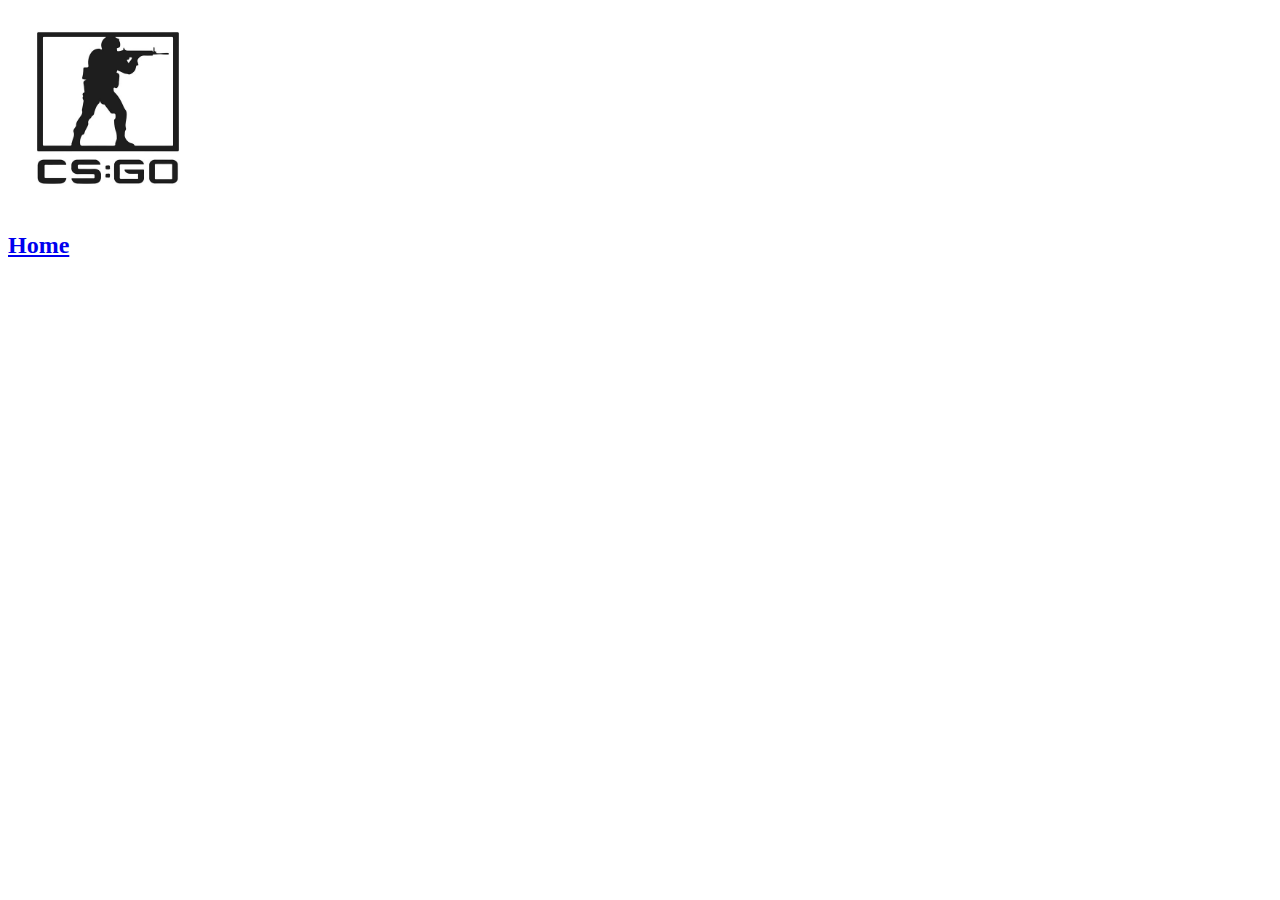
<file: Detail/Detail1.6.html>
<!DOCTYPE html>
<html lang="en">
<head>
    <meta charset="UTF-8">
    <title>Title</title>
</head>
<body>
<img src="../images/csgologo.jpg" alt="logo counter strike" width="200" height="200" />
<a href="../index.html"> <h2>Home</h2> </a>

</body>
</html>
</file>
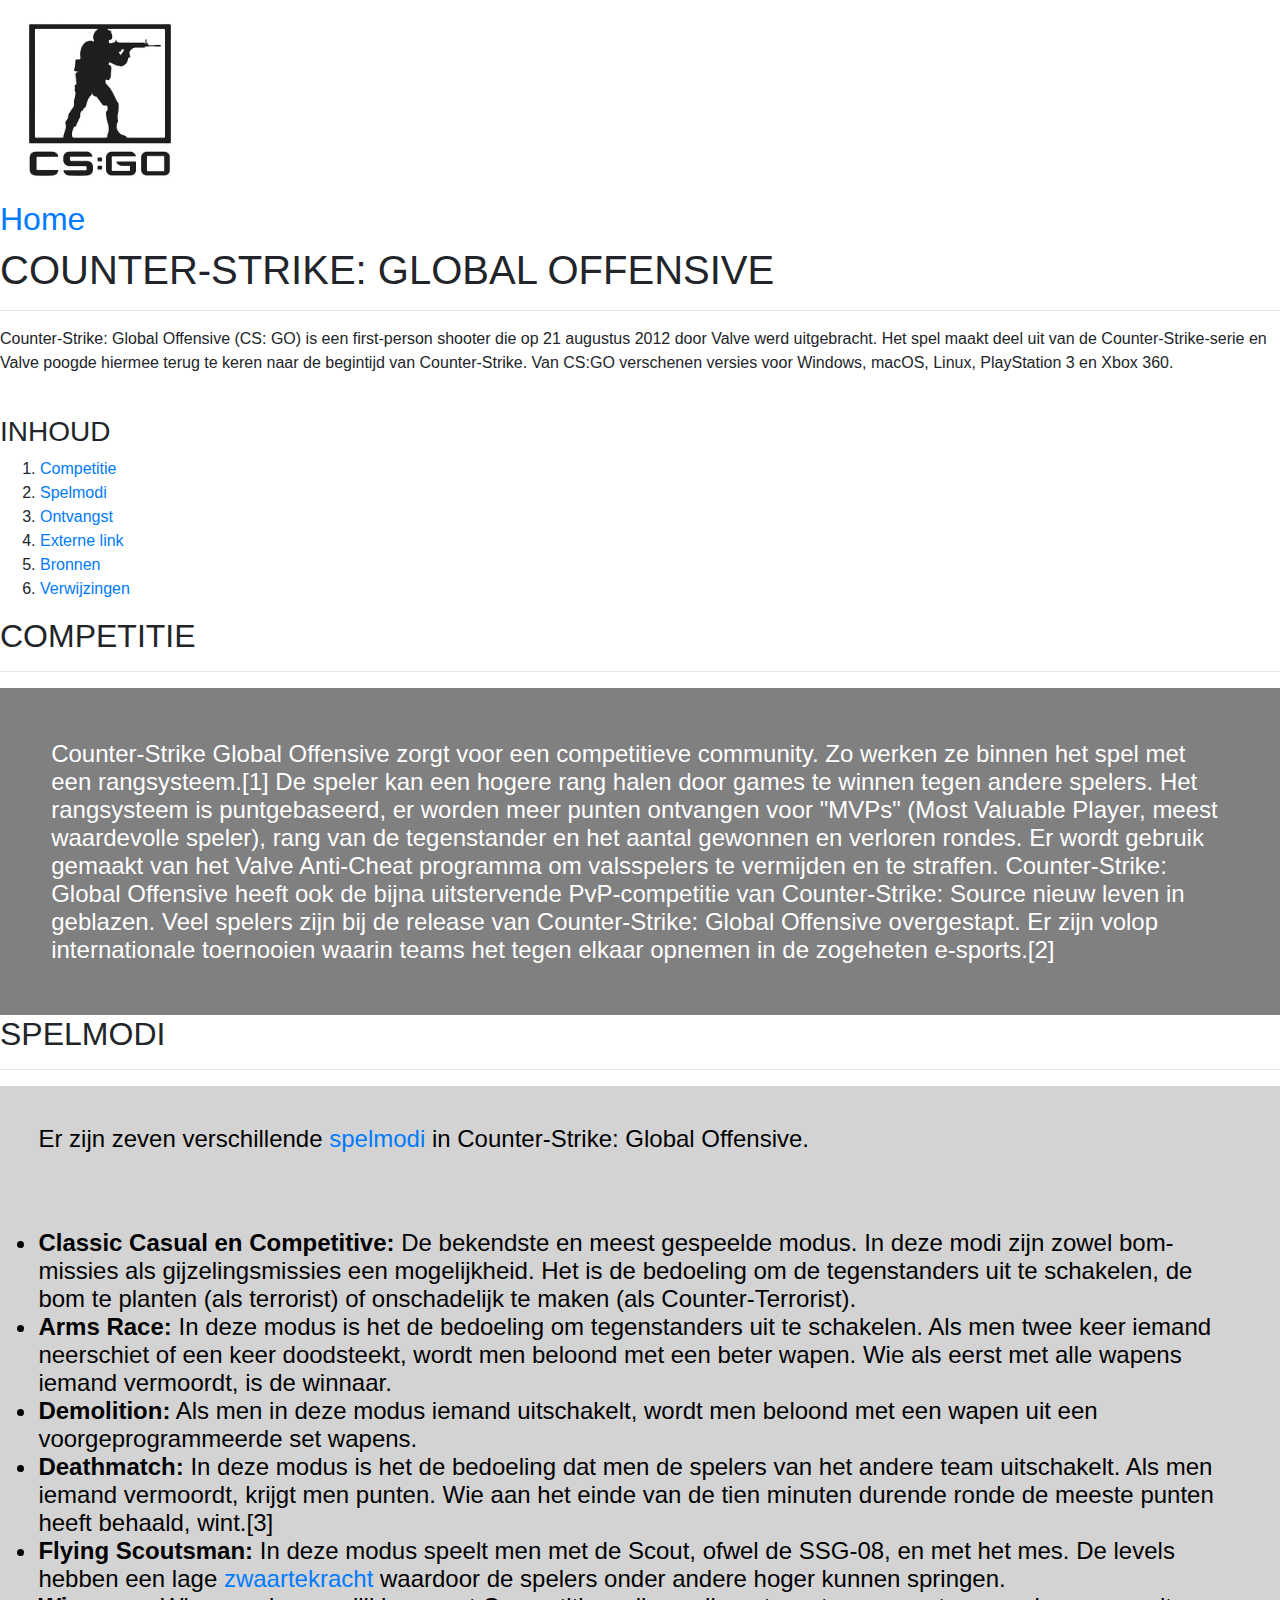
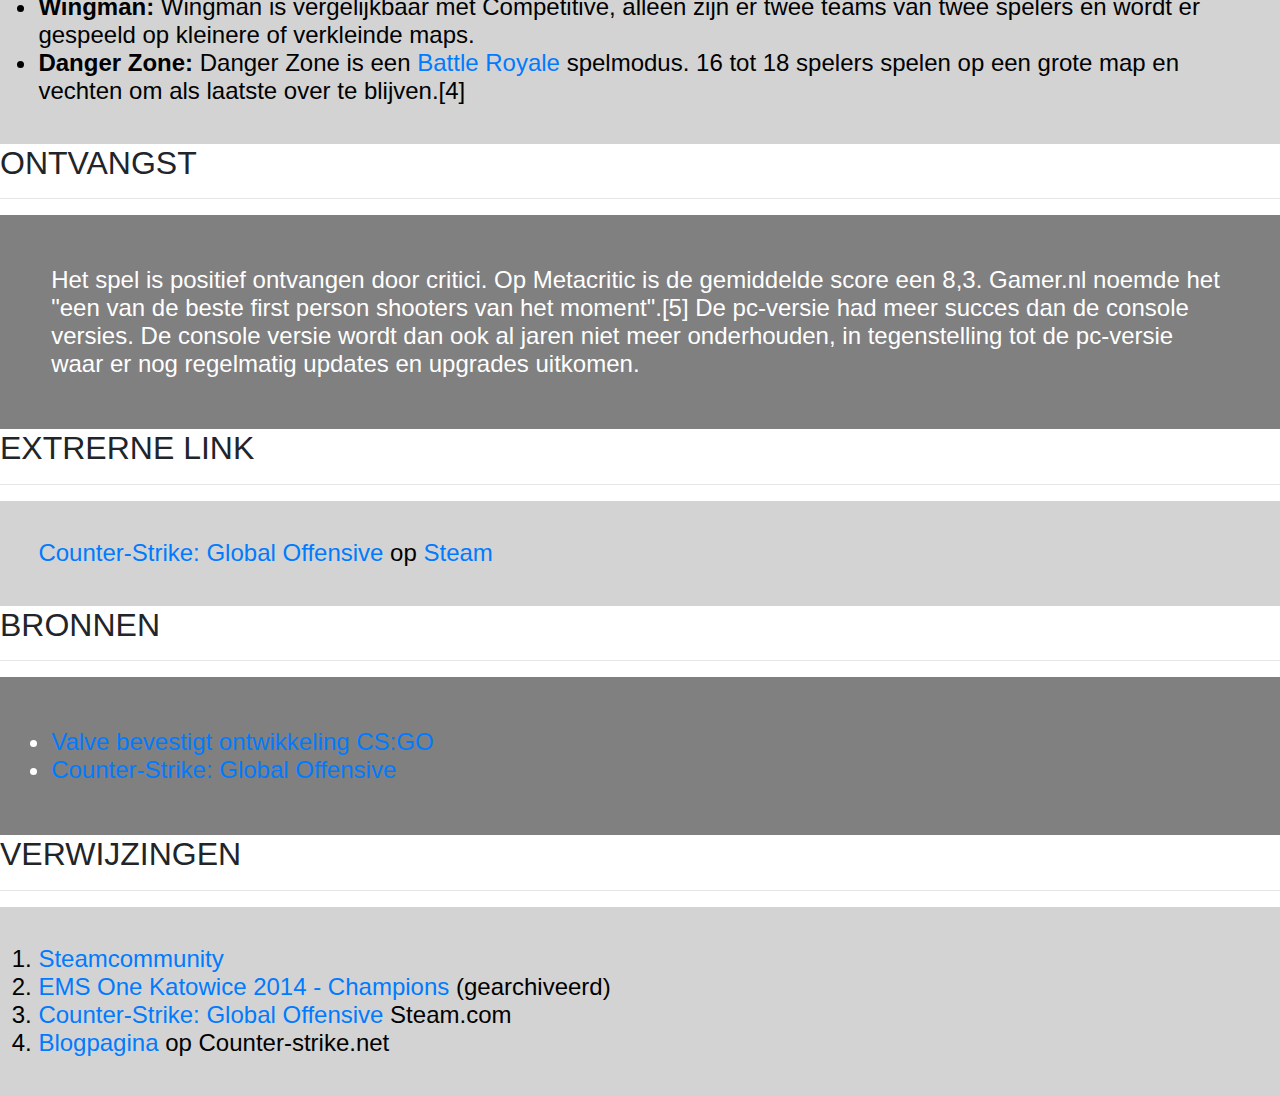
<file: Detail/DetailCsgo.html>
<!DOCTYPE html>
<html lang="en">

<head>
    <meta charset="UTF-8">
    <meta name="viewport" content="width=device-width, initial-scale=1">
    <link rel="stylesheet" type="text/css" href="../CSS/CSSDetail.css">
    <link rel="stylesheet" href="../CSS/bootstrap.min.css">
    <title>CSGO</title>
</head>
<body>
<img src="../images/csgologo.jpg" alt="logo counter strike" width="200" height="200" />
<a href="../index.html"> <h2>Home</h2> </a>
<h1 class="hoofd">Counter-Strike: Global Offensive</h1>
<hr>
<P>Counter-Strike: Global Offensive (CS: GO) is een first-person shooter die op 21 augustus 2012 door Valve werd uitgebracht. Het spel maakt deel uit van de Counter-Strike-serie en Valve poogde hiermee terug te keren naar de begintijd van Counter-Strike. Van CS:GO verschenen versies voor
    Windows, macOS, Linux, PlayStation 3 en Xbox 360.</P>
<br>
<h3 class="hoofd">inhoud</h3>
<ol>
    <li><a href="DetailCsgo.html#h1">Competitie</a></li>
    <li><a href="DetailCsgo.html#h2">Spelmodi</a></li>
    <li><a href="DetailCsgo.html#h3">Ontvangst</a></li>
    <li><a href="DetailCsgo.html#h4">Externe link</a></li>
    <li><a href="DetailCsgo.html#h5">Bronnen</a></li>
    <li><a href="DetailCsgo.html#h6">Verwijzingen</a></li>
</ol>

<h2 class="hoofd" id="h1">Competitie</h2>
<hr>
<p class="a">Counter-Strike Global Offensive zorgt voor een competitieve community. Zo werken ze binnen het spel met een rangsysteem.[1]
    De speler kan een hogere rang halen door games te winnen tegen andere spelers. Het rangsysteem is puntgebaseerd, er worden
    meer punten ontvangen voor "MVPs" (Most Valuable Player, meest waardevolle speler), rang van de tegenstander en het aantal
    gewonnen en verloren rondes. Er wordt gebruik gemaakt van het Valve Anti-Cheat programma om valsspelers te vermijden en te
    straffen. Counter-Strike: Global Offensive heeft ook de bijna uitstervende PvP-competitie van Counter-Strike: Source nieuw leven in
    geblazen. Veel spelers zijn bij de release van Counter-Strike: Global Offensive overgestapt. Er zijn volop internationale toernooien waarin teams het
    tegen elkaar opnemen in de zogeheten e-sports.[2]</p>

<h2 class="hoofd" id="h2">Spelmodi</h2>
<hr>
<p class="b">Er zijn zeven verschillende <a href="https://nl.wikipedia.org/wiki/Spelmodus">spelmodi</a> in Counter-Strike: Global Offensive.</p>
<ul class="b">
    <li><b>Classic Casual en Competitive:</b> De bekendste en meest gespeelde modus. In deze modi zijn zowel bom-missies als gijzelingsmissies een mogelijkheid. Het is de bedoeling om de tegenstanders uit te
        schakelen, de bom te planten (als terrorist) of onschadelijk te maken (als Counter-Terrorist).</li>
    <li><b>Arms Race:</b> In deze modus is het de bedoeling om tegenstanders uit te schakelen. Als men twee keer iemand neerschiet of een keer doodsteekt, wordt men beloond met een beter wapen. Wie als eerst met
        alle wapens iemand vermoordt, is de winnaar.</li>
    <li><b>Demolition:</b> Als men in deze modus iemand uitschakelt, wordt men beloond met een wapen uit een voorgeprogrammeerde set wapens.</li>
    <li><b>Deathmatch:</b> In deze modus is het de bedoeling dat men de spelers van het andere team uitschakelt. Als men iemand vermoordt, krijgt men punten. Wie aan het einde van de tien minuten durende ronde de meeste punten heeft behaald, wint.[3]</li>
    <li><b>Flying Scoutsman:</b> In deze modus speelt men met de Scout, ofwel de SSG-08, en met het mes. De levels hebben een lage <a href="https://nl.wikipedia.org/wiki/Zwaartekracht">zwaartekracht</a> waardoor de spelers onder andere hoger kunnen springen.</li>
    <li><b>Wingman:</b> Wingman is vergelijkbaar met Competitive, alleen zijn er twee teams van twee spelers en wordt er gespeeld op kleinere of verkleinde maps.</li>
    <li><b>Danger Zone:</b> Danger Zone is een <a href="https://nl.wikipedia.org/wiki/Battle_royale_(genre)">Battle Royale </a> spelmodus. 16 tot 18 spelers spelen op een grote map en vechten om als laatste over te blijven.[4]</li>
</ul>

<h2 class="hoofd" id="h3">Ontvangst</h2>
<hr>
<p class="a">Het spel is positief ontvangen door critici. Op Metacritic is de gemiddelde score een 8,3. Gamer.nl noemde het "een van de beste first person shooters van het moment".[5] De pc-versie had meer succes dan de console versies. De console versie wordt
    dan ook al jaren niet meer onderhouden, in tegenstelling tot de pc-versie waar er nog regelmatig updates en upgrades uitkomen.</p>

<h2 class="hoofd" id="h4">Extrerne Link</h2>
<hr>
<p class="b">
<a href="https://store.steampowered.com/app/730/CounterStrike_Global_Offensive/">Counter-Strike: Global Offensive</a> op <a href="https://nl.wikipedia.org/wiki/Steam_(softwareplatform)">Steam</a>
</p>

<h2 class="hoofd" id="h5">Bronnen</h2>
<hr>
<ul class="a">
    <li><a href="https://store.steampowered.com/news/6059/">Valve bevestigt ontwikkeling CS:GO</a> </li>
    <li><a href="https://www.mobygames.com/game/counter-strike-global-offensive/">Counter-Strike: Global Offensive </a> </li>
</ul>

<h2 class="hoofd" id="h6">Verwijzingen</h2>
<hr>
<ol class="b">
    <li><a href="https://steamcommunity.com/sharedfiles/filedetails/?id=121582575" target="_blank">Steamcommunity</a> </li>
    <li><a href="https://web.archive.org/web/20160702081149/http://csgo-emsone.com/katowice-2014/finals/" target="_blank"> EMS One Katowice 2014 - Champions </a> (gearchiveerd)</li>
    <li><a href="https://store.steampowered.com/news/?feed=steam_updates&appids=730" target="_blank">Counter-Strike: Global Offensive</a> Steam.com </li>
    <li><a href="https://blog.counter-strike.net/index.php/2018/12/21530/" target="_blank"> Blogpagina</a> op Counter-strike.net </li>
</ol>
</body>
</html>
</file>
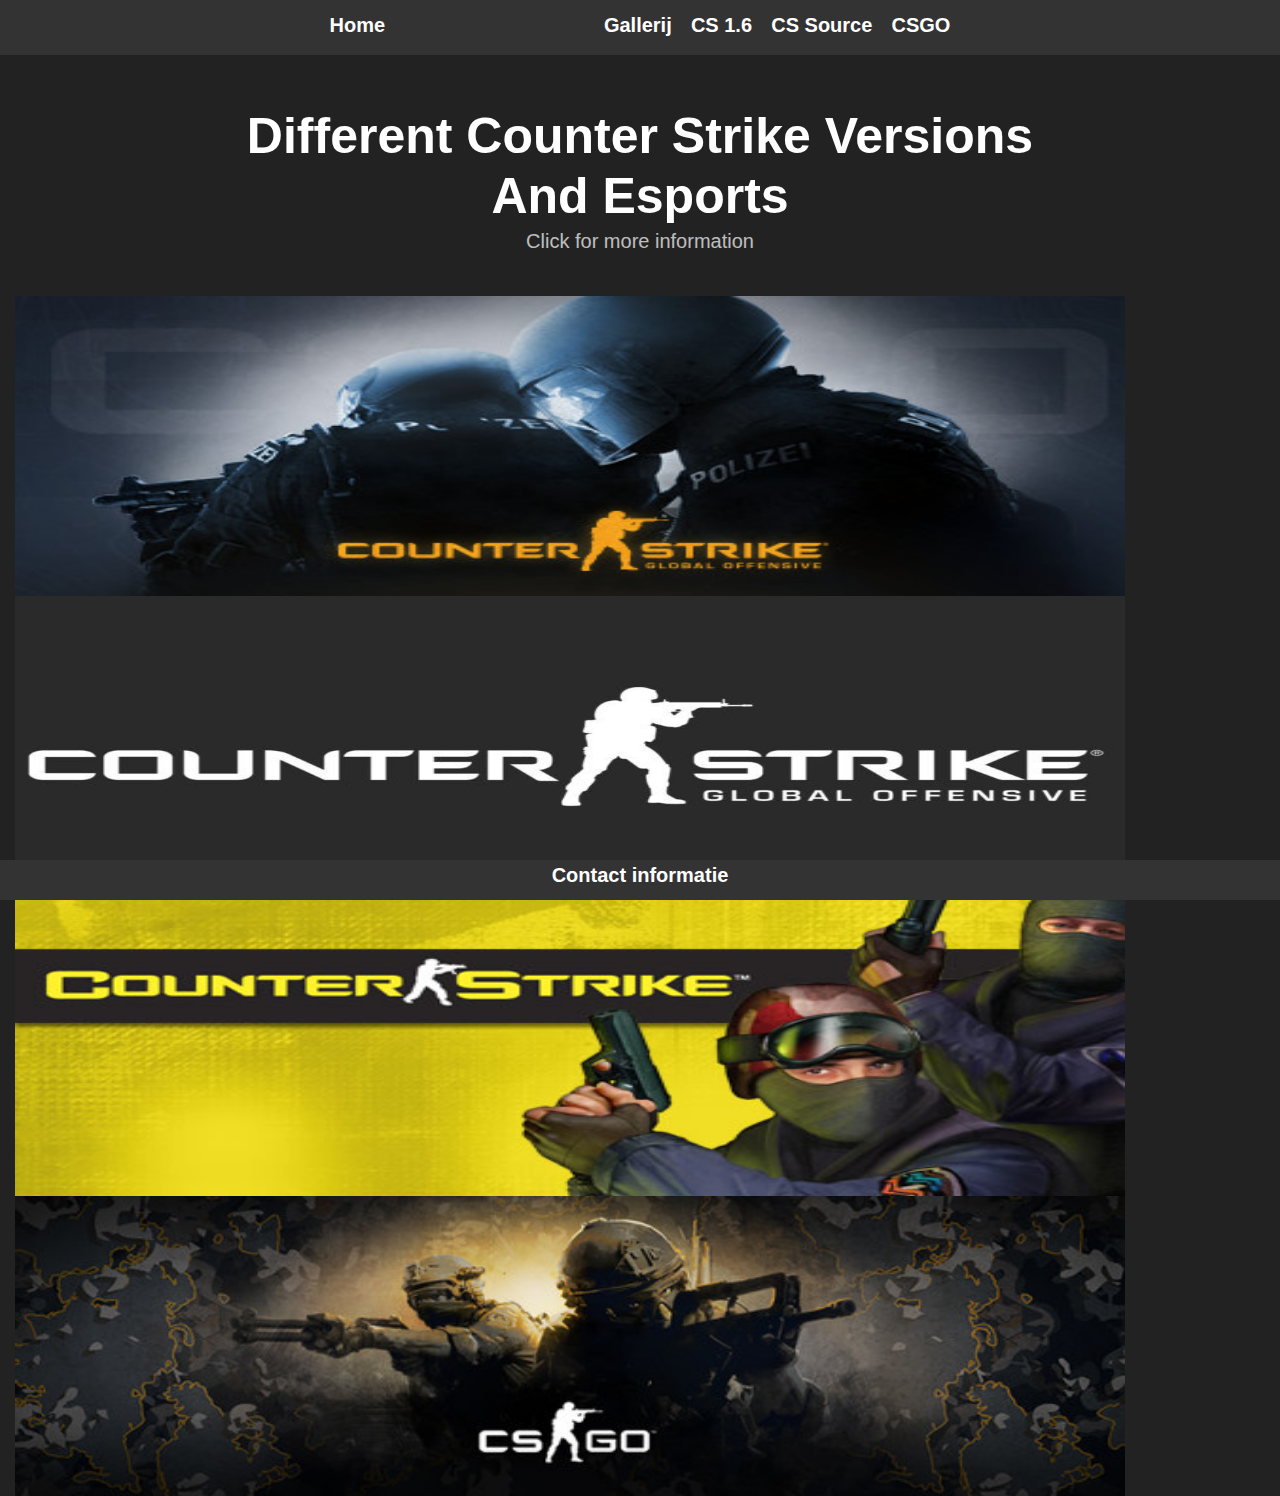
<file: Detail/DetailGallerij.html>
<!DOCTYPE html>
<html lang="en">
<head>
    <meta charset="UTF-8">
    <meta name="viewport" content="width=device-width, initial-scale=1">
    <title>Counter-Strike</title>
    <link rel="stylesheet" type="text/css" href="../CSS/CSSGallerij.css">
    <link rel="stylesheet" href="../CSS/bootstrap.min.css">
</head>
<body class="body" style="background: #222222;">
<ul class="menubar" >
    <li class="menu1"><a class="white" href="../index.html" > Home</a> </li>
    <li class="menu2"><a class="white" href="../Detail/DetailCsgo.html" > CSGO</a> </li>
    <li class="menu2"><a class="white" href="https://nl.wikipedia.org/wiki/Counter-Strike:_Source" > CS Source</a> </li>
    <li class="menu2"><a class="white" href="https://nl.wikipedia.org/wiki/Counter-Strike" > CS 1.6</a> </li>
    <li class="menu2"><a class="white" href="../Contact/Contact.html" >Gallerij</a> </li>
</ul>
<div>
    <div>
    <h1 class="title">
        Different Counter Strike Versions <br> And Esports
    </h1>
    <p class="bottomtitle">
        Click for more information
    </p>
    <br>
    <div class="container">
        <img src="../images/csgoOfensive.jpg" alt="Avatar" class="image">
        <div class="overlay">
            <a href="../Detail/DetailCsgo.html"> <div class="text"> Counter Strike: Global Offensive</div></a>
        </div>
    </div>
    <div class="container">
        <img src="../images/forocounterstrike.jpg" alt="Avatar" class="image">
        <div class="overlay">
            <a href="../Detail/DetailSource.html" >  <div class="text"> Counter Strike:1.6</div></a>
        </div>
    </div>
    <div class="container">
        <img src="../images/cs1.6.jpg" alt="Avatar" class="image">
        <div class="overlay">
            <a href="../Detail/Detail1.6.html"> <div class="text">Counter Strike: Source</div></a>
        </div>
    </div>
    <div class="container">
        <img src="../images/header_586x192.jpg" alt="Avatar" class="image">
        <div class="overlay">
            <a href="../Detail/Detail1.6.html"> <div class="text">Counter Strike: Esports</div></a>
        </div>
    </div>

    </div>
</div>


<div class="footer">
    <p><a class="white" href="../Contact/Contact.html" > Contact informatie</a></p>
</div>
</body>
</html>
</file>
<file: CSS/CSSHome.css>
.body{
    margin: 0;
    padding: 0;
    text-align: center;
}
.center{
    display: block;
    margin-left: auto;
    margin-right: auto;
    width: 30%;
    border-radius: 20px;
}
.white{
    color: #FFFFFF;
    text-decoration: none;
    font-size: 20px;
    font-weight: bold;
}
.title{
    color: #FFFFFF;
    font-weight: bold;
    font-size:50px;
    text-align: center;
    margin: auto;
    padding-top:8%;
}
.bottomtitle{
    font-size: 20px;
    text-align: center;
    color: #FFFFFF;
    opacity: 0.7;
}
.btn3{

    width: 120px;
    border-radius: 5px;
    padding: 1.25rem 2.5rem;
    background-color: #000009 ;
    border-color: #000009 ;
    color: #fff ;
    box-shadow: 0px 3px 3px 0px rgba(0, 0, 0, 0.1);
    text-decoration: none;
    font-weight: bold;
}
.btn3:hover{
    font-weight: bold;
    color: grey;
}
.menu1{

    list-style-type: none;
    padding: 1%;
    margin: 0.5%;
    display: inline-block;
    float: left;
}
.menu2{

    list-style-type: none;
    padding: 1%;
    margin: 0.5%;
    display: inline-block;
    float: right;
}
.menubar{
    height: 55px;
    list-style-type: none;
    margin:0;
    padding-left: 25%;
    padding-right: 25%;
    overflow: auto;
    background-color: #333;
}

.white:hover{
    font-weight: bolder;
    color: #FFA500;
}

.figure{
  margin-left: 30%;
    margin-right: 30%;

}
.image{
    border-radius: 5%;
    box-shadow:5px 10px 8px #000000;
}

.footer {
    position: fixed;
    width: 100%;
    height: 40px;
    bottom: 0;
    background-color: #333;
    color: #FFFFFF;
    text-align: center;
}
.foot{
    text-decoration: none
}
a.foot:hover{
    color: #000000;
    text-underline: none;
    font-weight: bold;
}
</file>
<file: css/style.css>
* {
    padding: 0;
    margin: 0;
    font-family: Roboto, sans-serif;
}

.header {
    background-color: #090909;
    color: #BBBBBB;
    position: fixed;
    z-index: 1;
    width: 100%;
    /*padding-bottom: 25px;*/
}

.header a {
    font-size: 20px;
    color: #67823A;
}

.header p {
    padding: 15px;
    font-family: 'Baloo 2', cursive;
}

.jumbotron {
    background-image: url("../img/programmerBackground.jpg");
    background-position: center center;
    background-repeat: no-repeat;
    background-attachment: fixed;
    background-size: cover;
    color: #BBBBBB;
    padding-bottom: 800px;
    margin: 0;
    height: 100%;
}

.jumbotron h1 {
    padding-top: 90px;
    padding-bottom: 10px;
}

.introduction {
    padding-top: 20px;
    padding-bottom: 10px;
    color: #BBBBBB;
    background: #36453B;
}

.skills {
    padding-top: 10px;
    background: #BBBBBB;
    padding-bottom: 20px;
}

.card {
    background: #cacaca;
}

.icon {
    color: #67823A;
}

.motion {
    background: #36453B;
    color: #BBBBBB;
    padding-bottom: 20px;
}

.motion h1 {
    padding: 10px;
}

.carousel-caption h5, .carousel-caption p {
    color: #BBBBBB;
}

p {
    font-size: 20px;
}

h2 {
    padding: 5px;
}

.map {
    background-color: #BBBBBB;
}

.contact {
    background-color: #36453B;
    color: #BBBBBB;
}

.contact a {
    color: #BBBBBB;
    padding-left: 175px;
}

.contact a:hover {
    color: #8d8d8d;
}

.video {
    background-color: #BBBBBB;
}

.carousel-color h5, .carousel-color p {
    color: #090909;
}
</file>
<file: css/CSSDetail.css>
.a{
    color: #FFFFFF;
    background-color: #808080;
    font: 150% Verdana, sans-serif;
    margin: auto ;
    padding: 4%;
    border: #A9A9A9;

}
.b{
    color: #000000;
    background-color: #D3D3D3;
    font: 150% Verdana, sans-serif;
    margin: auto ;
    padding: 3%;
    border: #A9A9A9;

}
.hoofd{
    text-transform: uppercase ;
}
.footer {
    position: fixed;
    width: 100%;
    height: 40px;
    bottom: 0;
    background-color: #333;
    color: #FFFFFF;
    text-align: center;
}
.foot{
    text-decoration: none
}
a.foot:hover{
    color: #000000;
    text-underline: none;
    font-weight: bold;
}
.white{
    color: #FFFFFF;
    text-decoration: none;
    font-size: 20px;
    font-weight: bold;
}
.white:hover{
     font-weight: bolder;
    color: #FFFFFF;
     text-decoration: underline;
 }
</file>
<file: css/CSSGallerij.css>
.body{
    margin: 0;
    padding: 0;
    text-align: center;
}
.center{
    display: block;
    margin-left: auto;
    margin-right: auto;
    width: 30%;
    border-radius: 20px;
}
.white{
    color: #FFFFFF;
    text-decoration: none;
    font-size: 20px;
    font-weight: bold;
}
.title{
    color: #FFFFFF;
    font-weight: bold;
    font-size:50px;
    text-align: center;
    margin: auto;
    padding-top:4%;
}
.bottomtitle{
    font-size: 20px;
    text-align: center;
    color: #FFFFFF;
    opacity: 0.7;
}
.btn3{

    width: 120px;
    border-radius: 5px;
    padding: 1.25rem 2.5rem;
    background-color: #000009 ;
    border-color: #000009 ;
    color: #fff ;
    box-shadow: 0px 3px 3px 0px rgba(0, 0, 0, 0.1);
    text-decoration: none;
    font-weight: bold;
}
.menu1{

    list-style-type: none;
    padding: 1%;
    margin: 0.5%;
    display: inline-block;
    float: left;
}
.menu2{

    list-style-type: none;
    padding: 1%;
    margin: 0.5%;
    display: inline-block;
    float: right;
}
.menubar{
    height: 55px;
    list-style-type: none;
    margin:0;
    padding-left: 25%;
    padding-right: 25%;
    overflow: auto;
    background-color: #333;
}

.white:hover{
    font-weight: bolder;
    color: #FFA500;
}



.image {
    display: block;
    width: 100%;
    height: 300px;
}

.overlay {
    position: absolute;
    top: 0;
    bottom: 0;
    left: 0;
    right: 0;
    height: 100%;
    width: 100%;
    opacity: 0;
    transition: .5s ease;
    background-color: darkgoldenrod;
}

.container:hover .overlay {
    opacity: .8;
}

.text {
    color: black;
    font-weight: bolder;
    font-size: 20px;
    position: absolute;
    top: 50%;
    left: 50%;
    transform: translate(-50%, -50%);
    text-align: center;
}



.footer {
    position: fixed;
    width: 100%;
    height: 40px;
    bottom: 0;
    background-color: #333;
    color: #FFFFFF;
    text-align: center;
}
.foot{
    text-decoration: none
}
a.foot:hover{
    color: #000000;
    text-underline: none;
    font-weight: bold;
}
</file>
<file: css/CSSHome.css>
.body{
    margin: 0;
    padding: 0;
    text-align: center;
}
.center{
    display: block;
    margin-left: auto;
    margin-right: auto;
    width: 30%;
    border-radius: 20px;
}
.white{
    color: #FFFFFF;
    text-decoration: none;
    font-size: 20px;
    font-weight: bold;
}
.title{
    color: #FFFFFF;
    font-weight: bold;
    font-size:50px;
    text-align: center;
    margin: auto;
    padding-top:8%;
}
.bottomtitle{
    font-size: 20px;
    text-align: center;
    color: #FFFFFF;
    opacity: 0.7;
}
.btn3{

    width: 120px;
    border-radius: 5px;
    padding: 1.25rem 2.5rem;
    background-color: #000009 ;
    border-color: #000009 ;
    color: #fff ;
    box-shadow: 0px 3px 3px 0px rgba(0, 0, 0, 0.1);
    text-decoration: none;
    font-weight: bold;
}
.btn3:hover{
    font-weight: bold;
    color: grey;
}
.menu1{

    list-style-type: none;
    padding: 1%;
    margin: 0.5%;
    display: inline-block;
    float: left;
}
.menu2{

    list-style-type: none;
    padding: 1%;
    margin: 0.5%;
    display: inline-block;
    float: right;
}
.menubar{
    height: 55px;
    list-style-type: none;
    margin:0;
    padding-left: 25%;
    padding-right: 25%;
    overflow: auto;
    background-color: #333;
}

.white:hover{
    font-weight: bolder;
    color: #FFA500;
}

.figure{
  margin-left: 30%;
    margin-right: 30%;

}
.image{
    border-radius: 5%;
    box-shadow:5px 10px 8px #000000;
}

.footer {
    position: fixed;
    width: 100%;
    height: 40px;
    bottom: 0;
    background-color: #333;
    color: #FFFFFF;
    text-align: center;
}
.foot{
    text-decoration: none
}
a.foot:hover{
    color: #000000;
    text-underline: none;
    font-weight: bold;
}

.backgroundpic {
    background-image: url("../img/csbackground.jpg");
    background-position: center center;
    padding-bottom: 38.5em;
}
</file>
<file: CSS/CSSDetail.css>
.a{
    color: #FFFFFF;
    background-color: #808080;
    font: 150% Verdana, sans-serif;
    margin: auto ;
    padding: 4%;
    border: #A9A9A9;

}
.b{
    color: #000000;
    background-color: #D3D3D3;
    font: 150% Verdana, sans-serif;
    margin: auto ;
    padding: 3%;
    border: #A9A9A9;

}
.hoofd{
    text-transform: uppercase ;
}
</file>
<file: CSS/CSSGallerij.css>
.body{
    margin: 0;
    padding: 0;
    text-align: center;
}
.center{
    display: block;
    margin-left: auto;
    margin-right: auto;
    width: 30%;
    border-radius: 20px;
}
.white{
    color: #FFFFFF;
    text-decoration: none;
    font-size: 20px;
    font-weight: bold;
}
.title{
    color: #FFFFFF;
    font-weight: bold;
    font-size:50px;
    text-align: center;
    margin: auto;
    padding-top:4%;
}
.bottomtitle{
    font-size: 20px;
    text-align: center;
    color: #FFFFFF;
    opacity: 0.7;
}
.btn3{

    width: 120px;
    border-radius: 5px;
    padding: 1.25rem 2.5rem;
    background-color: #000009 ;
    border-color: #000009 ;
    color: #fff ;
    box-shadow: 0px 3px 3px 0px rgba(0, 0, 0, 0.1);
    text-decoration: none;
    font-weight: bold;
}
.menu1{

    list-style-type: none;
    padding: 1%;
    margin: 0.5%;
    display: inline-block;
    float: left;
}
.menu2{

    list-style-type: none;
    padding: 1%;
    margin: 0.5%;
    display: inline-block;
    float: right;
}
.menubar{
    height: 55px;
    list-style-type: none;
    margin:0;
    padding-left: 25%;
    padding-right: 25%;
    overflow: auto;
    background-color: #333;
}

.white:hover{
    font-weight: bolder;
    color: #FFA500;
}

.container {
    float: left;
    position: relative;
    width: 50%;
}

.image {
    display: block;
    width: 100%;
    height: 300px;
}

.overlay {
    position: absolute;
    top: 0;
    bottom: 0;
    left: 0;
    right: 0;
    height: 100%;
    width: 100%;
    opacity: 0;
    transition: .5s ease;
    background-color: darkgoldenrod;
}

.container:hover .overlay {
    opacity: .8;
}

.text {
    color: black;
    font-weight: bolder;
    font-size: 20px;
    position: absolute;
    top: 50%;
    left: 50%;
    transform: translate(-50%, -50%);
    text-align: center;
}



.footer {
    position: fixed;
    width: 100%;
    height: 40px;
    bottom: 0;
    background-color: #333;
    color: #FFFFFF;
    text-align: center;
}
.foot{
    text-decoration: none
}
a.foot:hover{
    color: #000000;
    text-underline: none;
    font-weight: bold;
}
</file>
